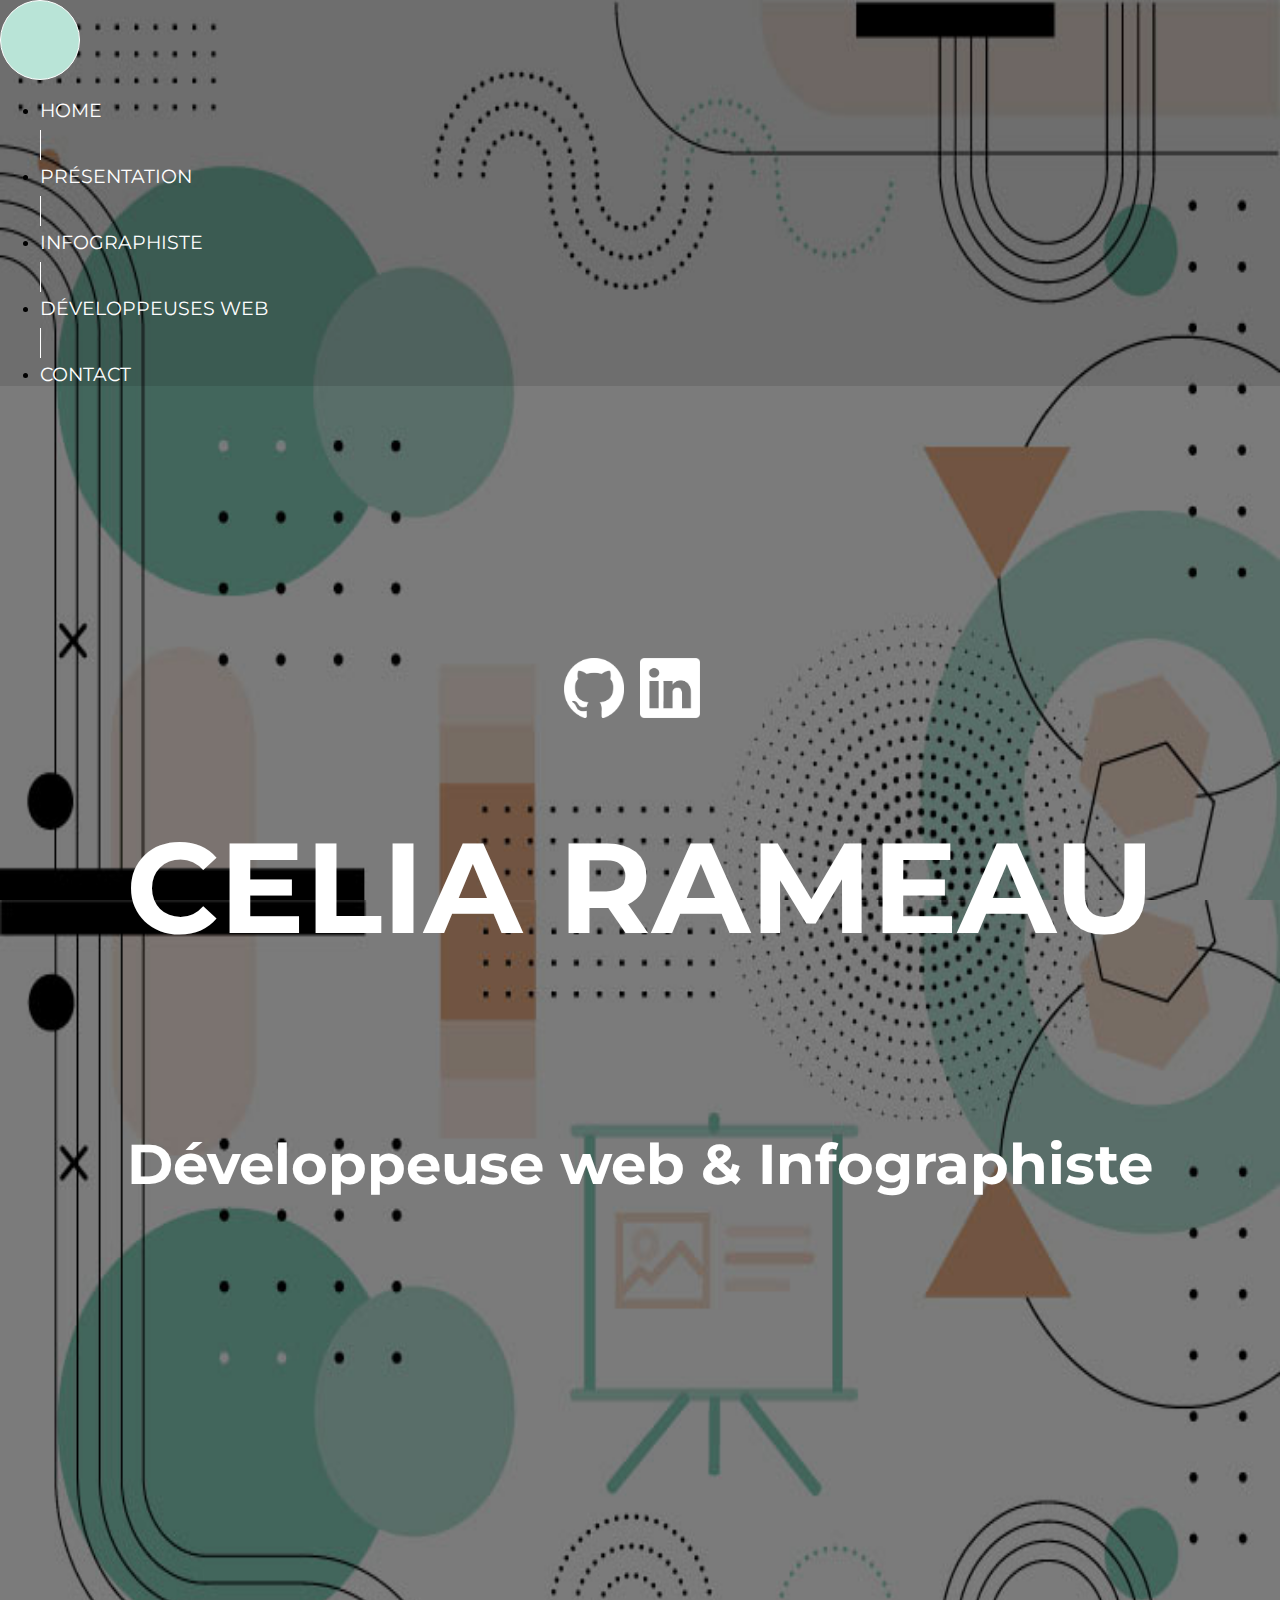
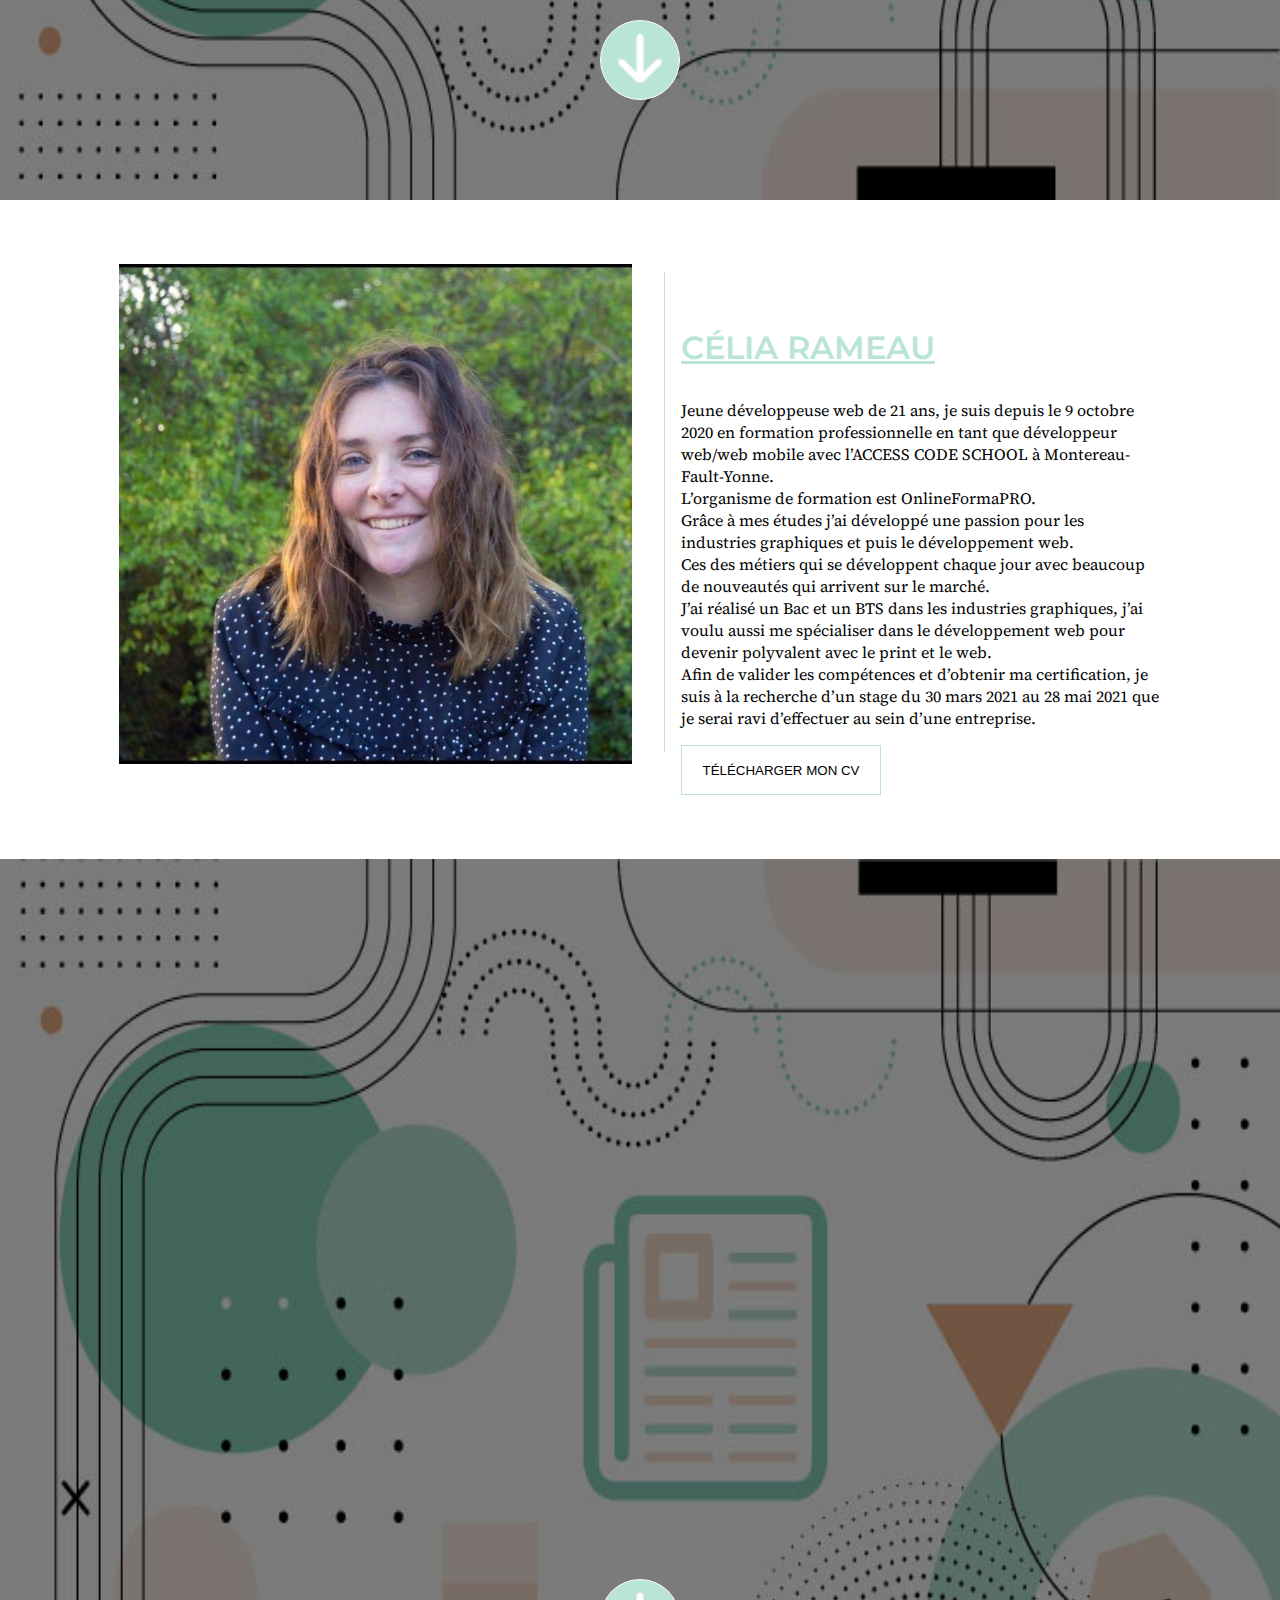
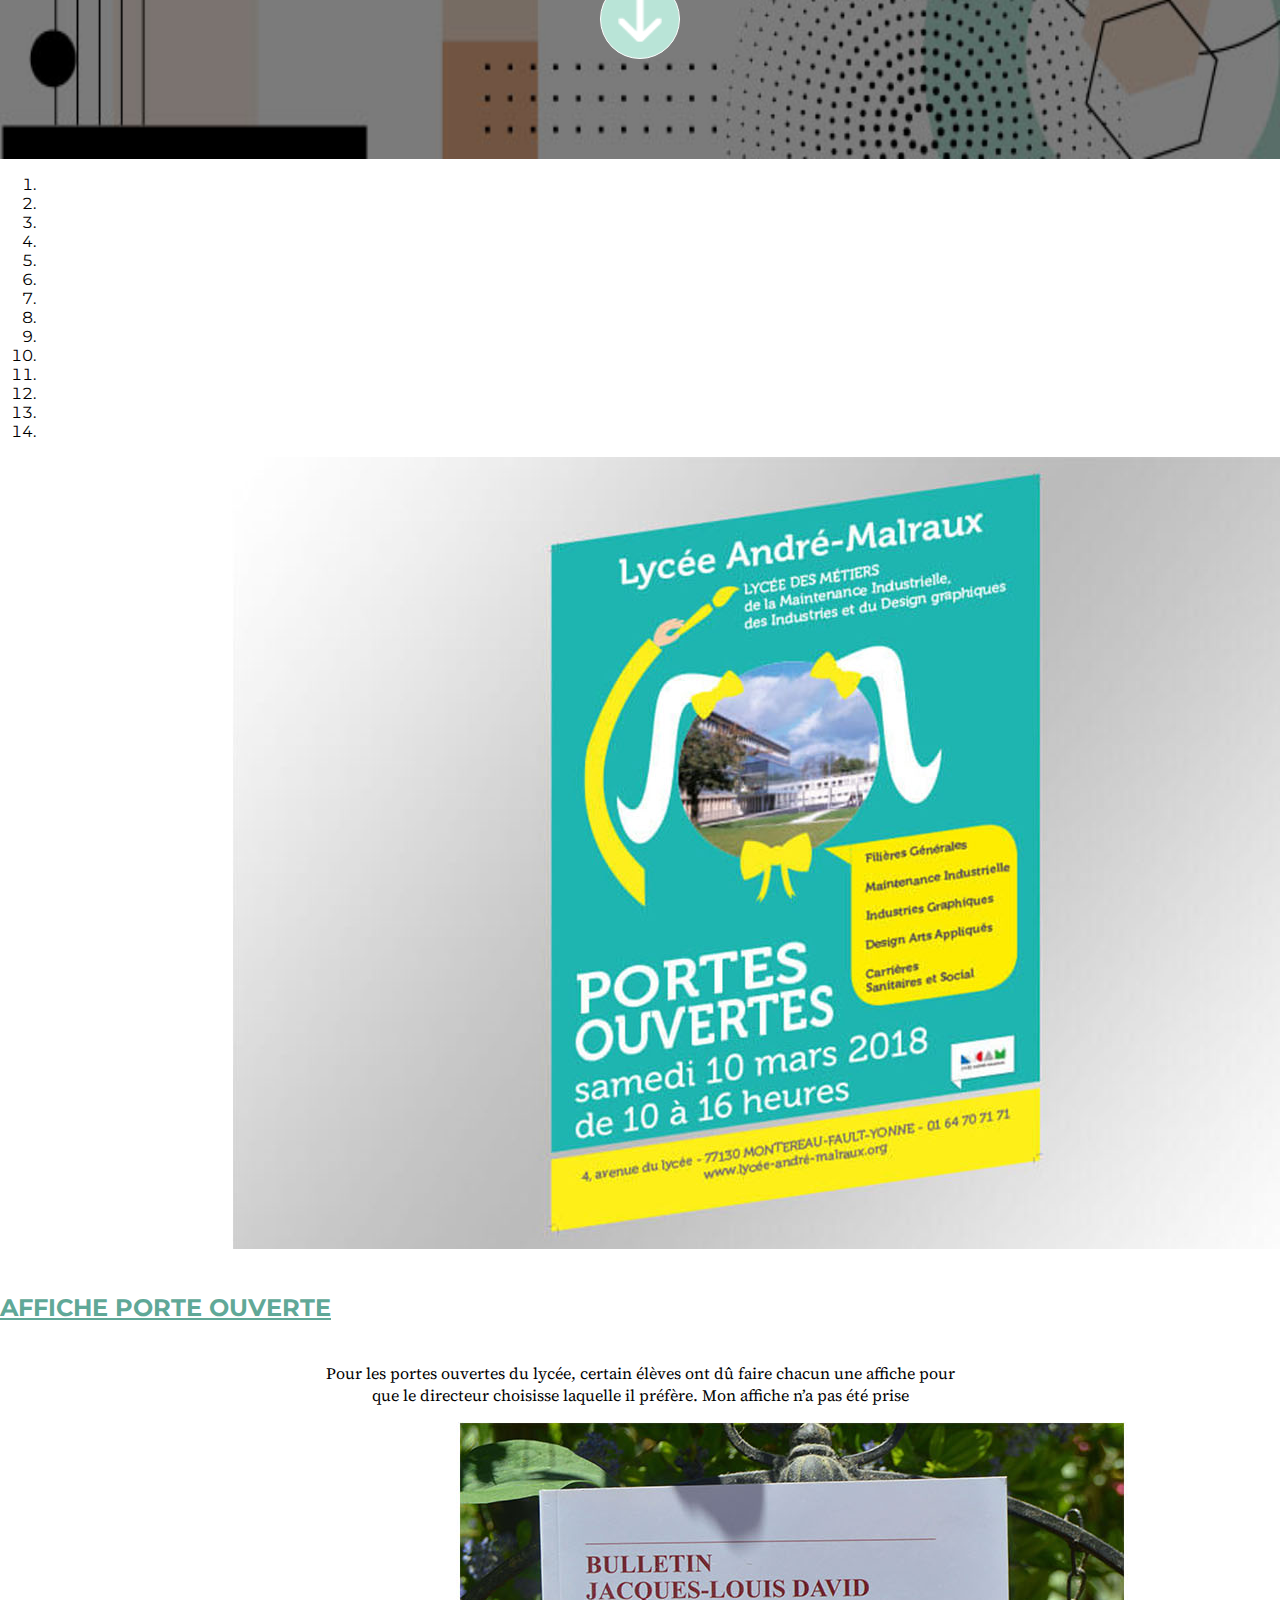
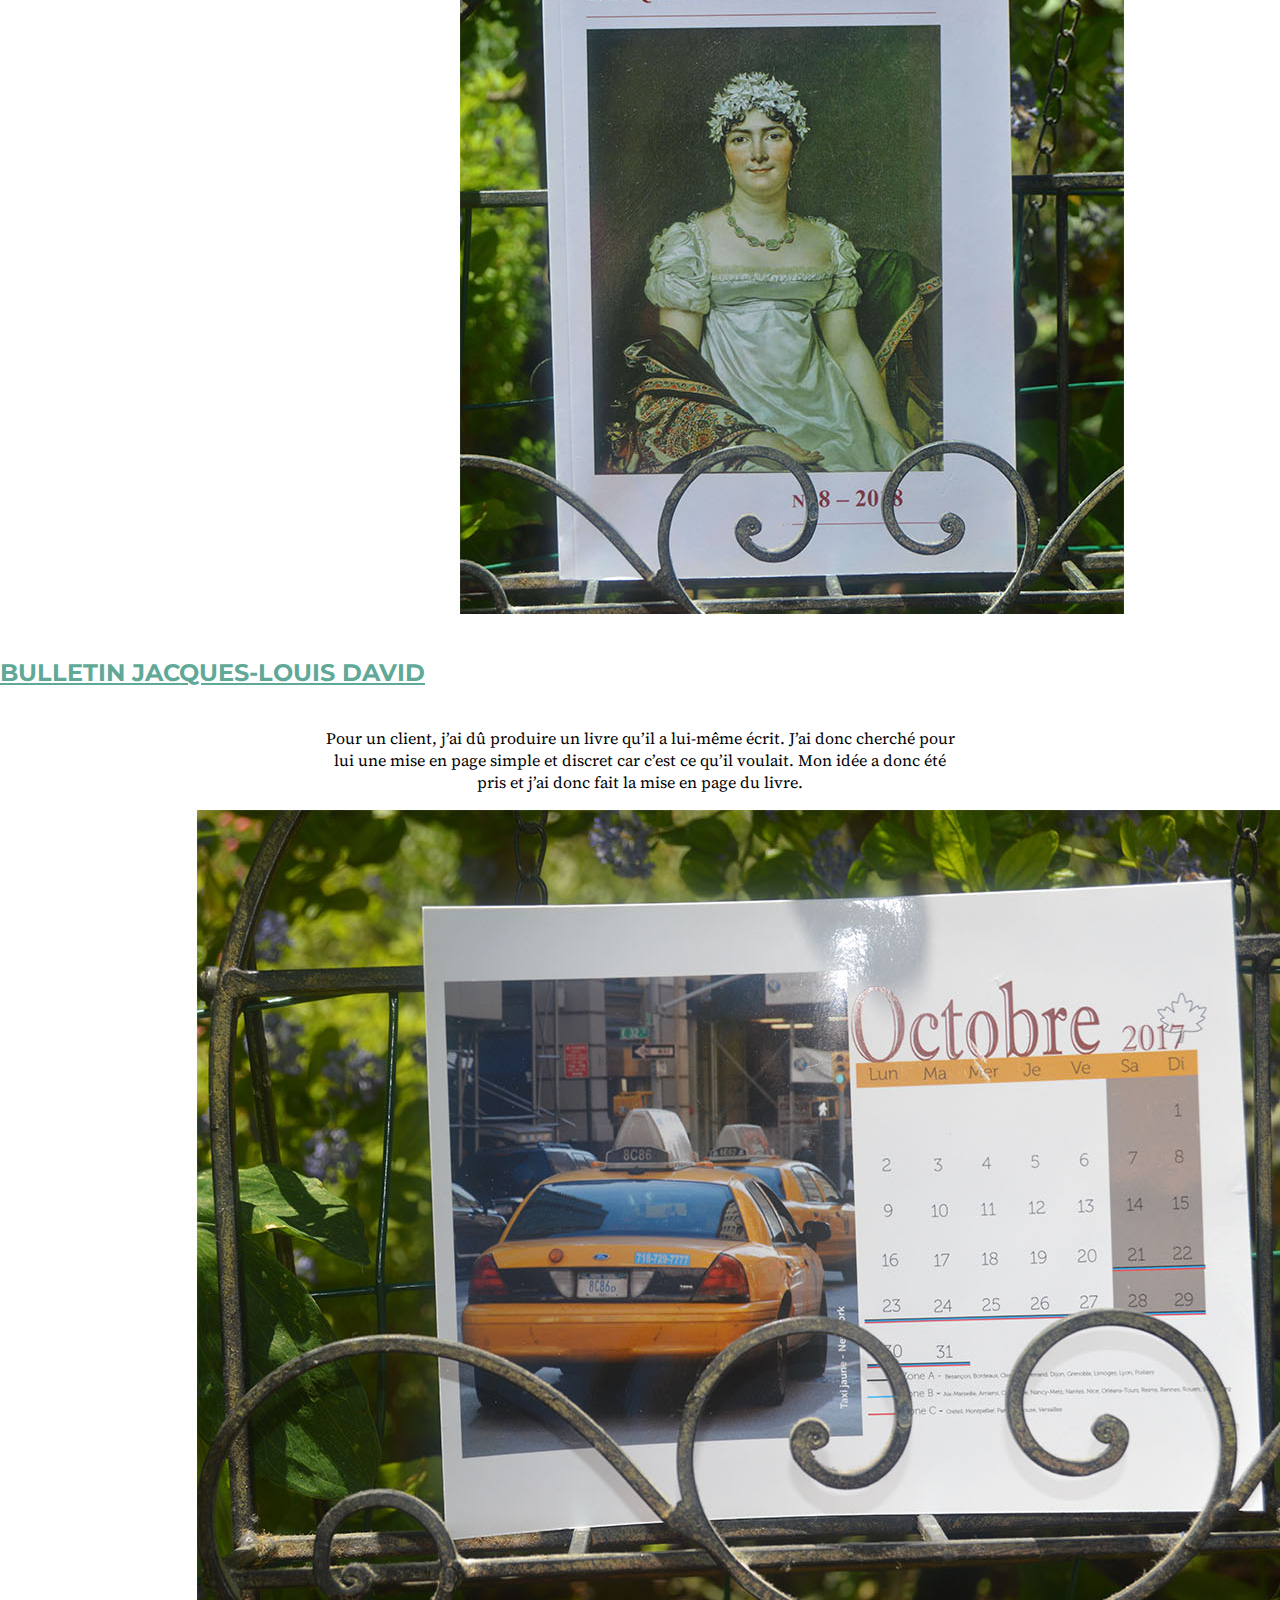
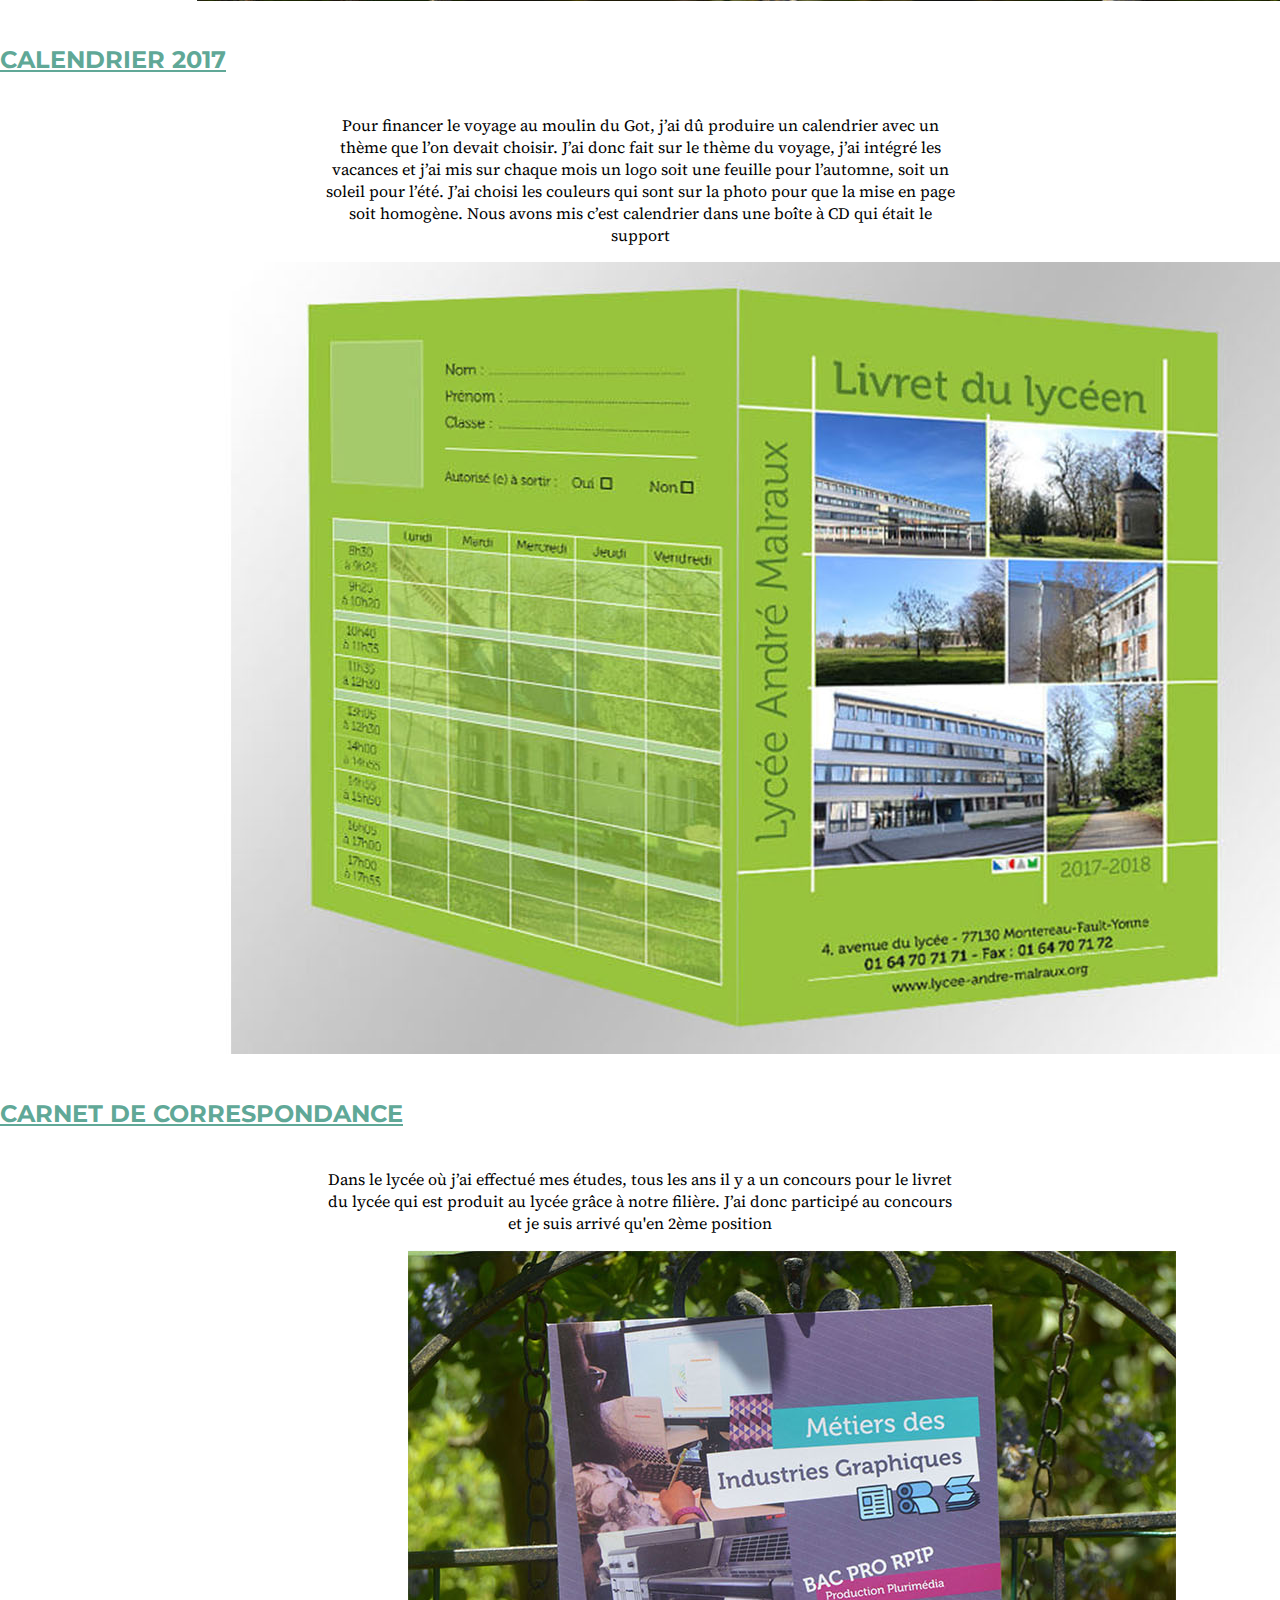
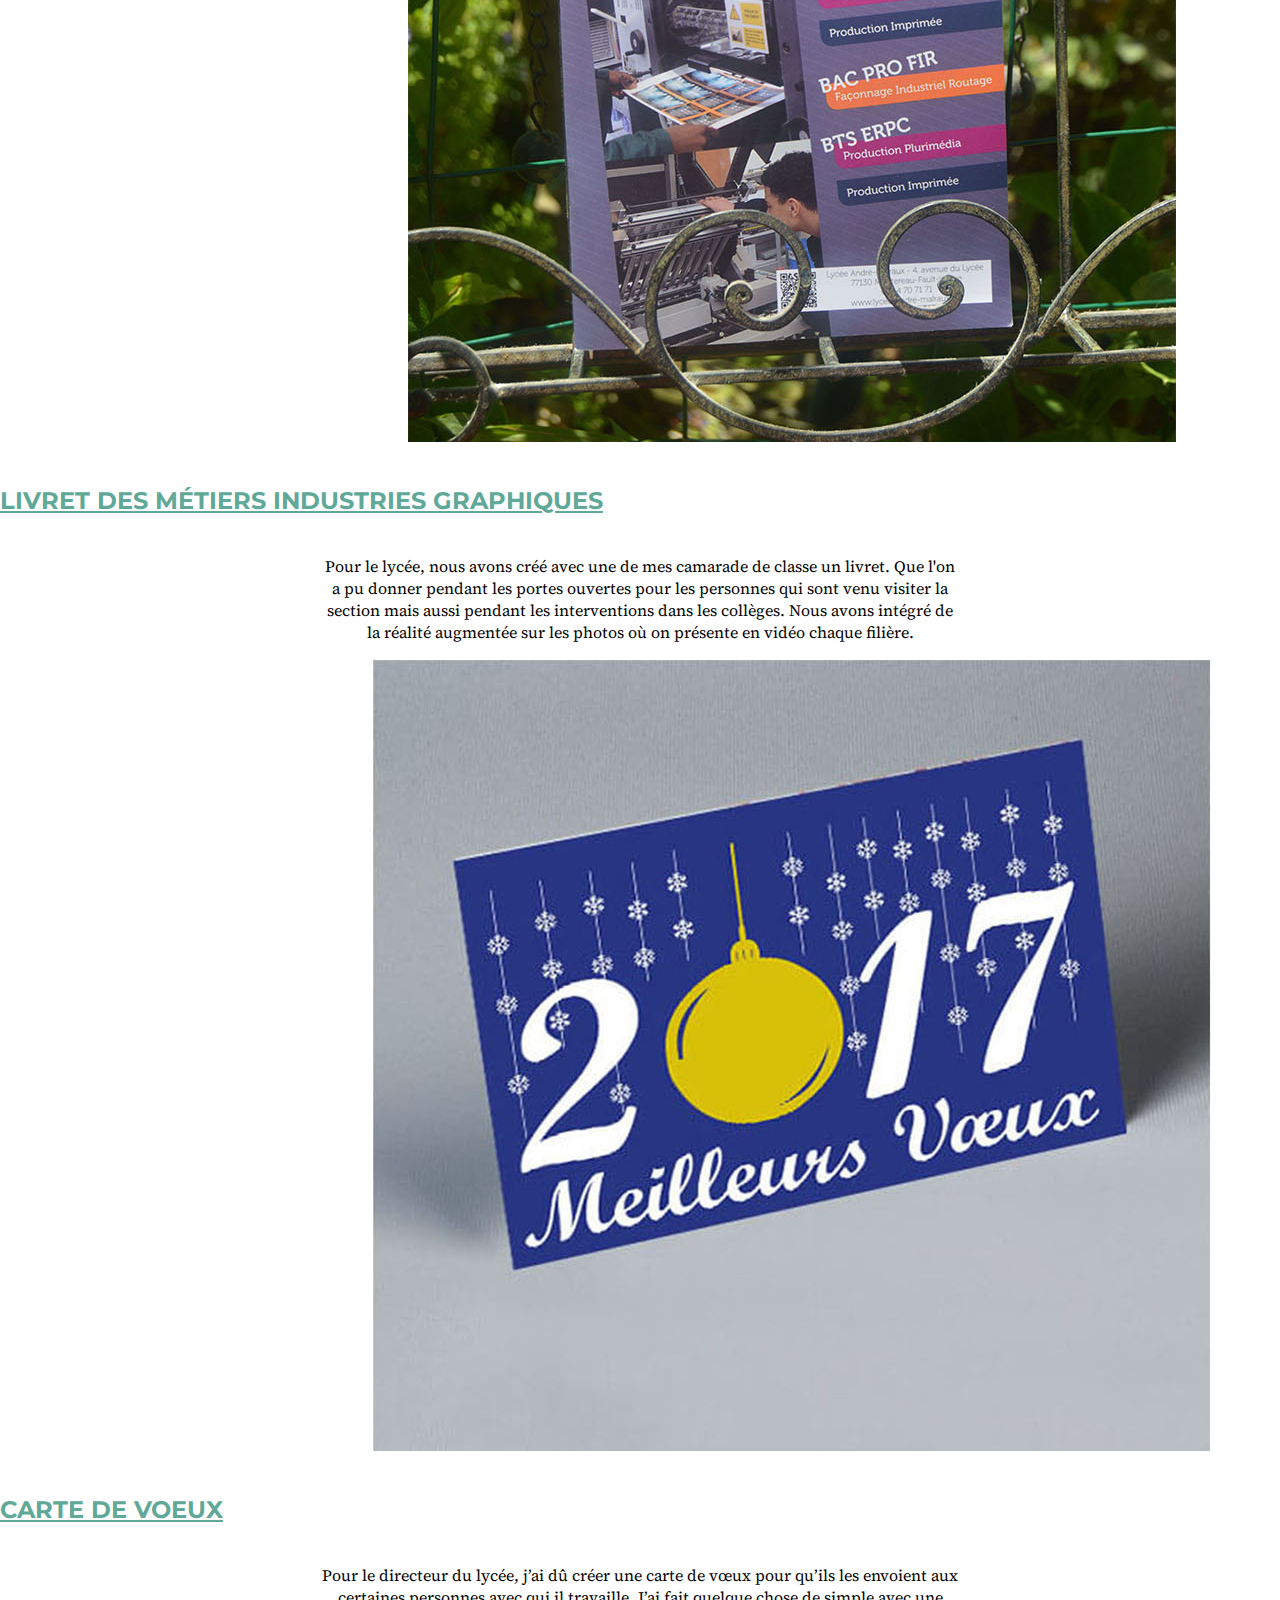
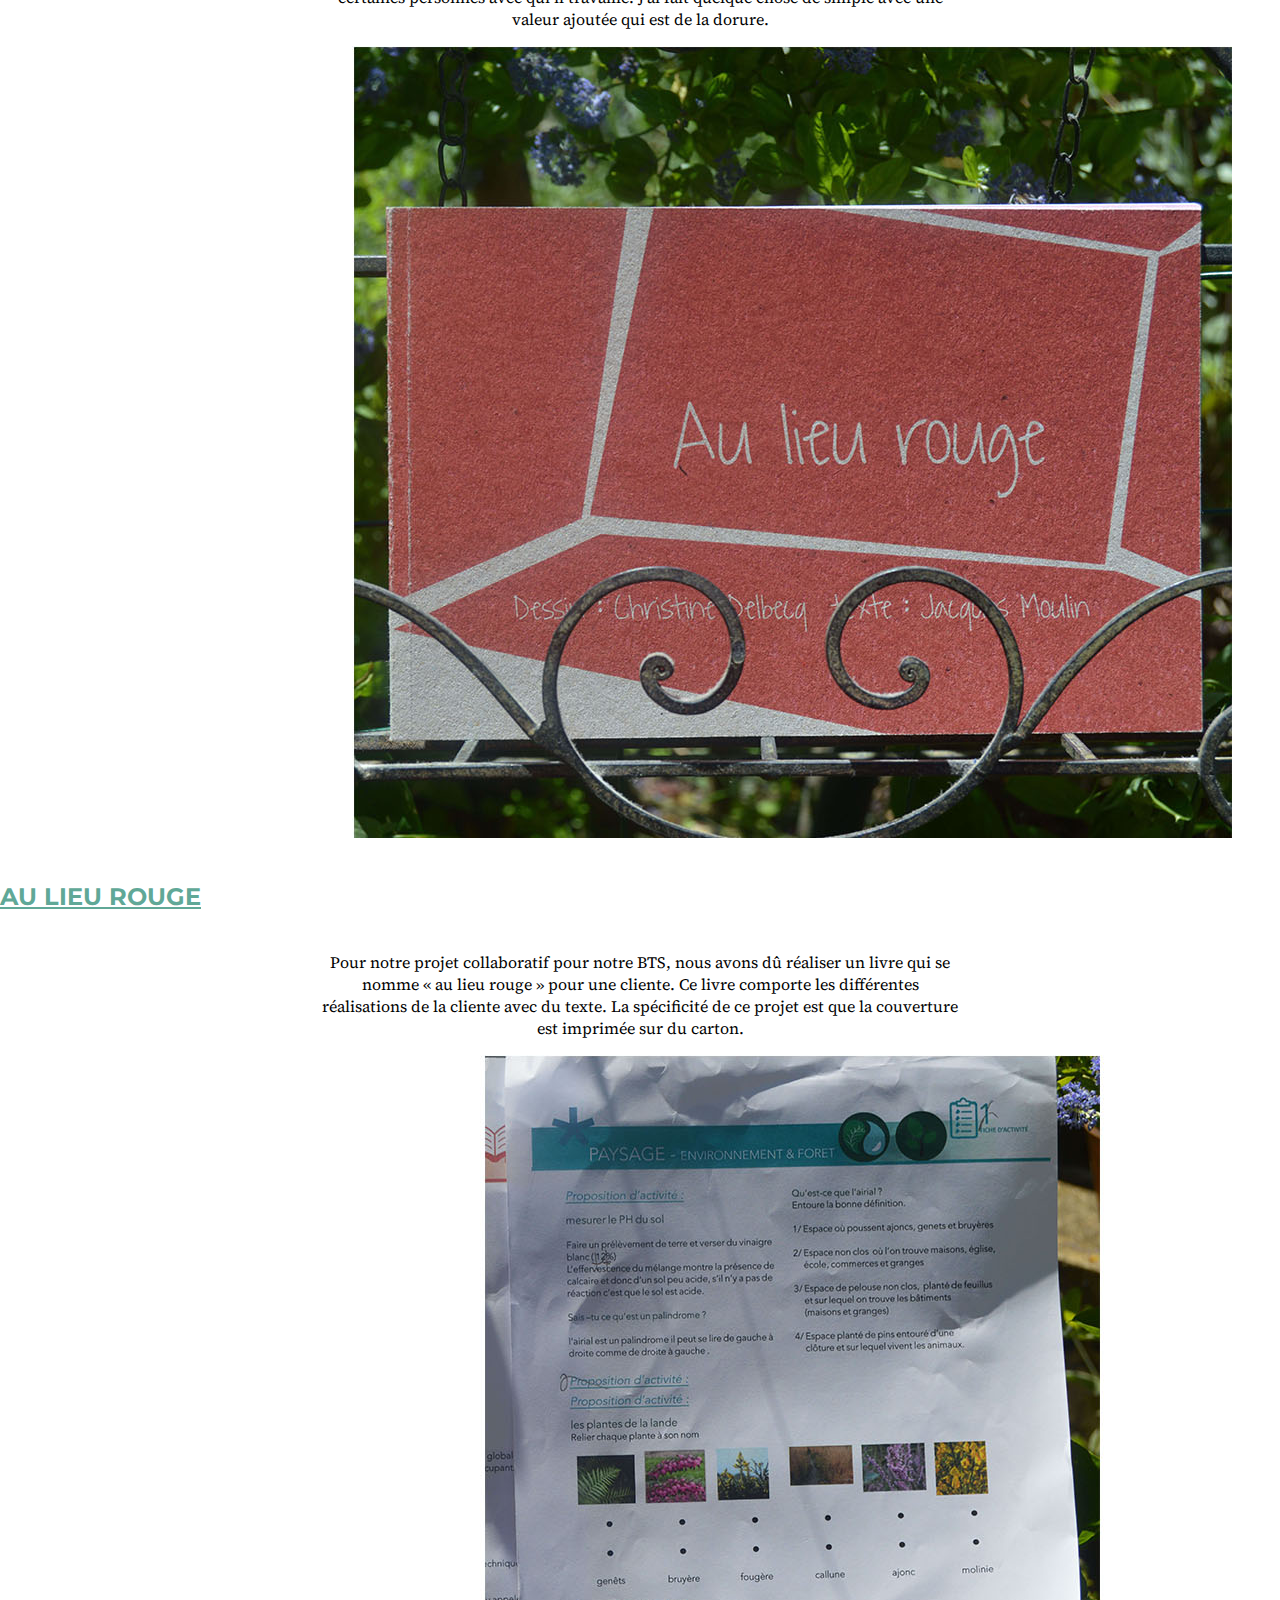
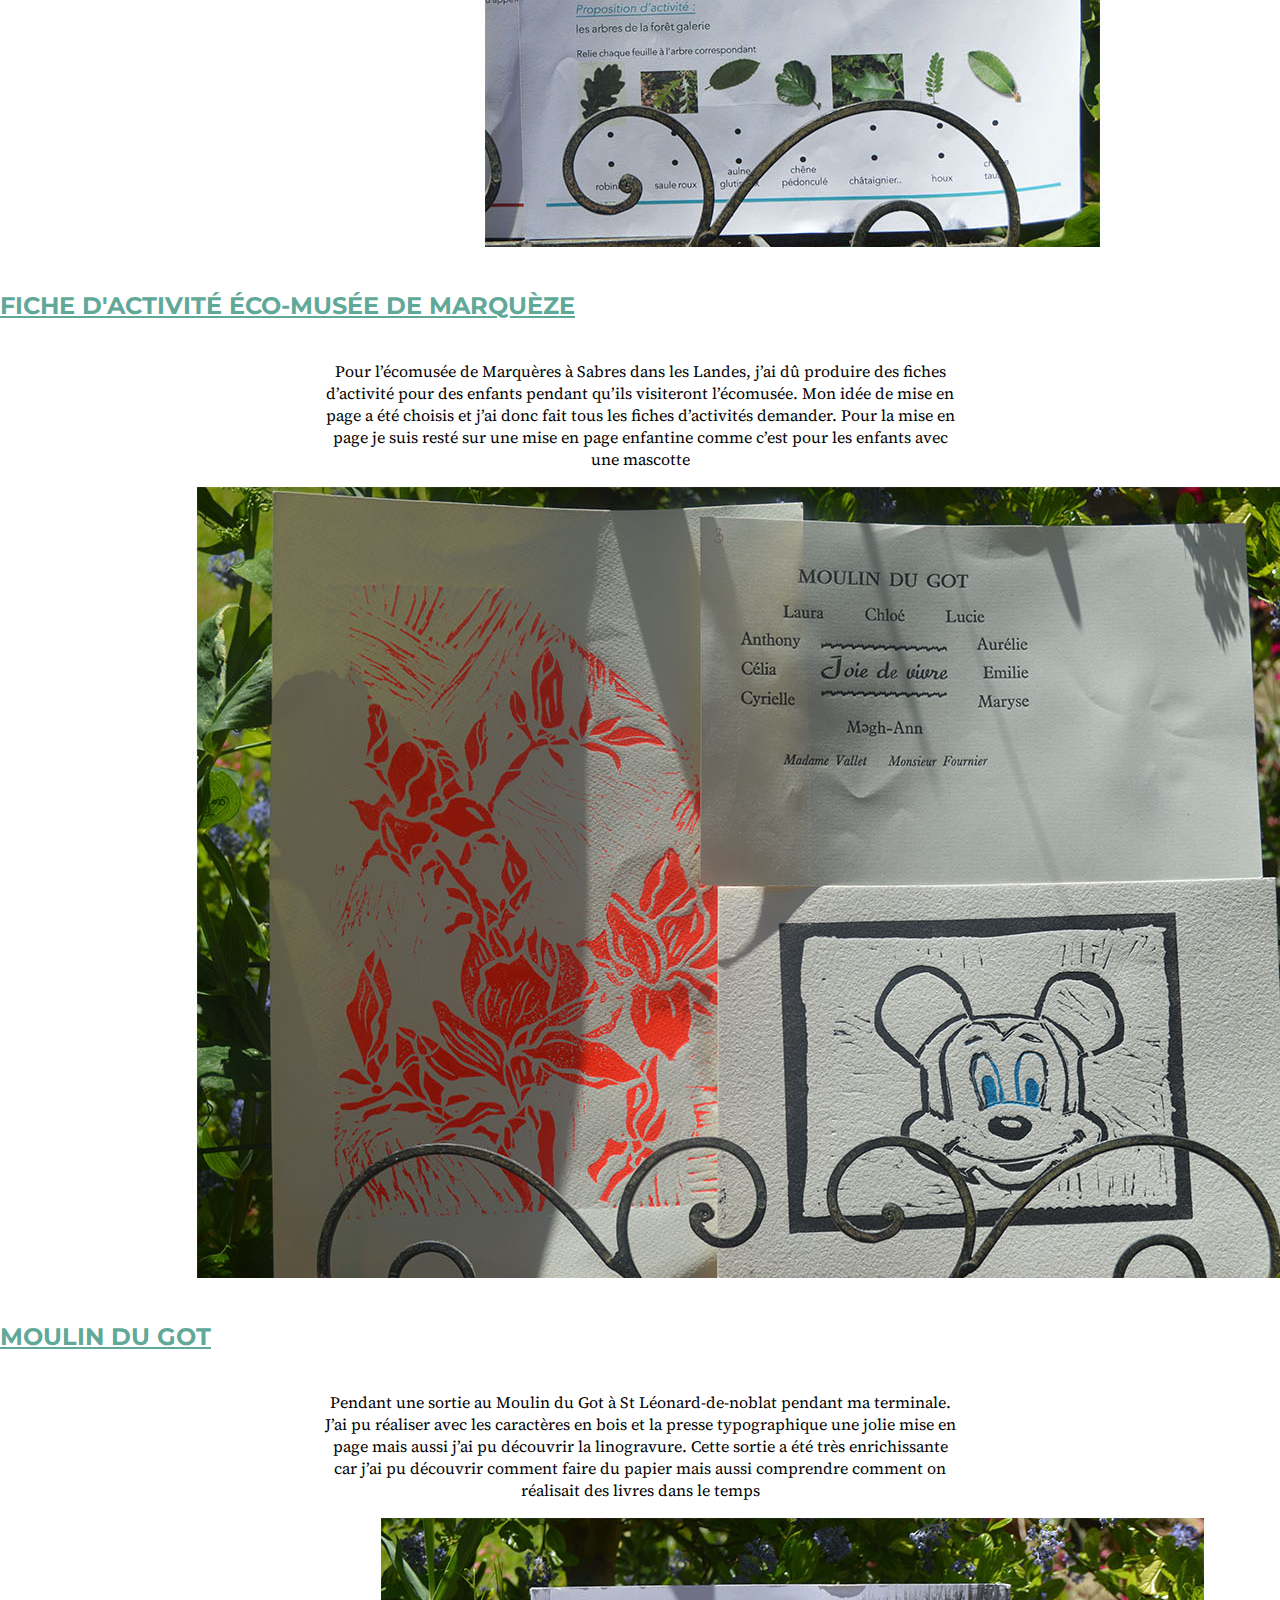
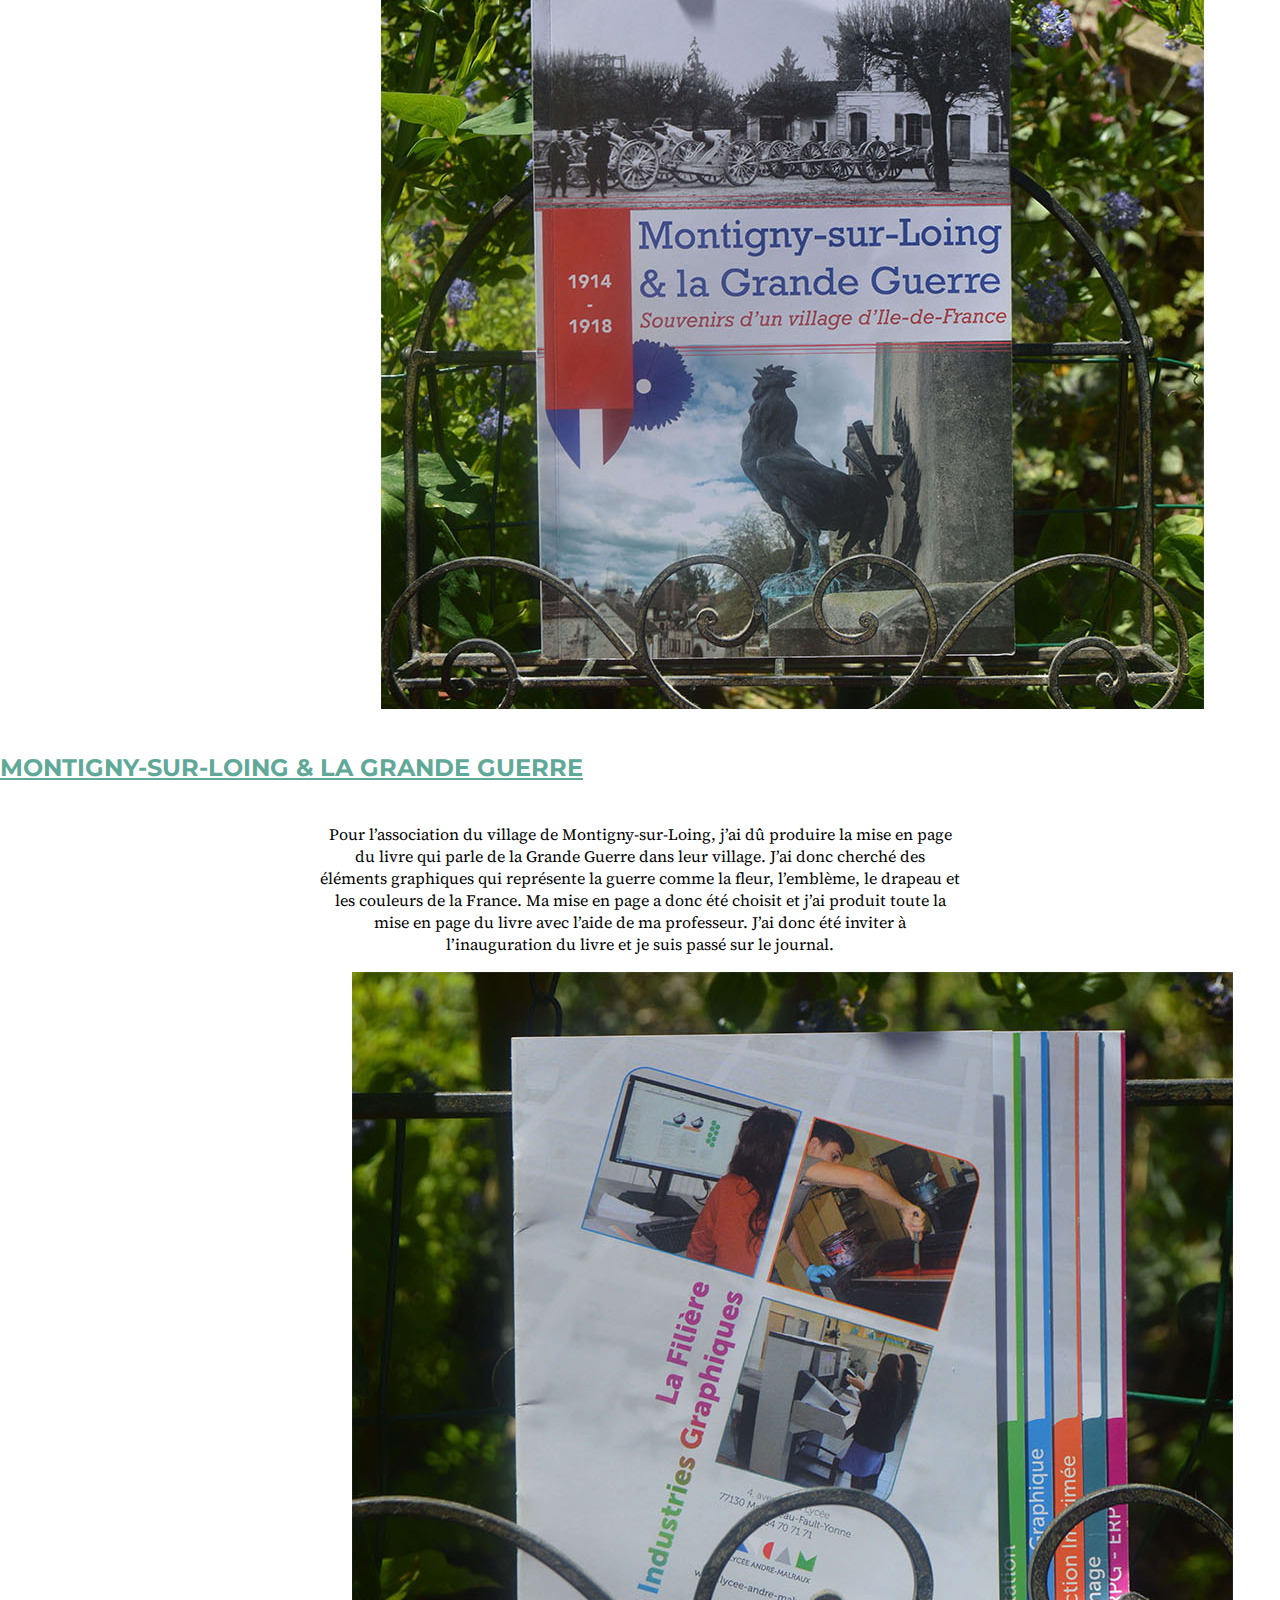
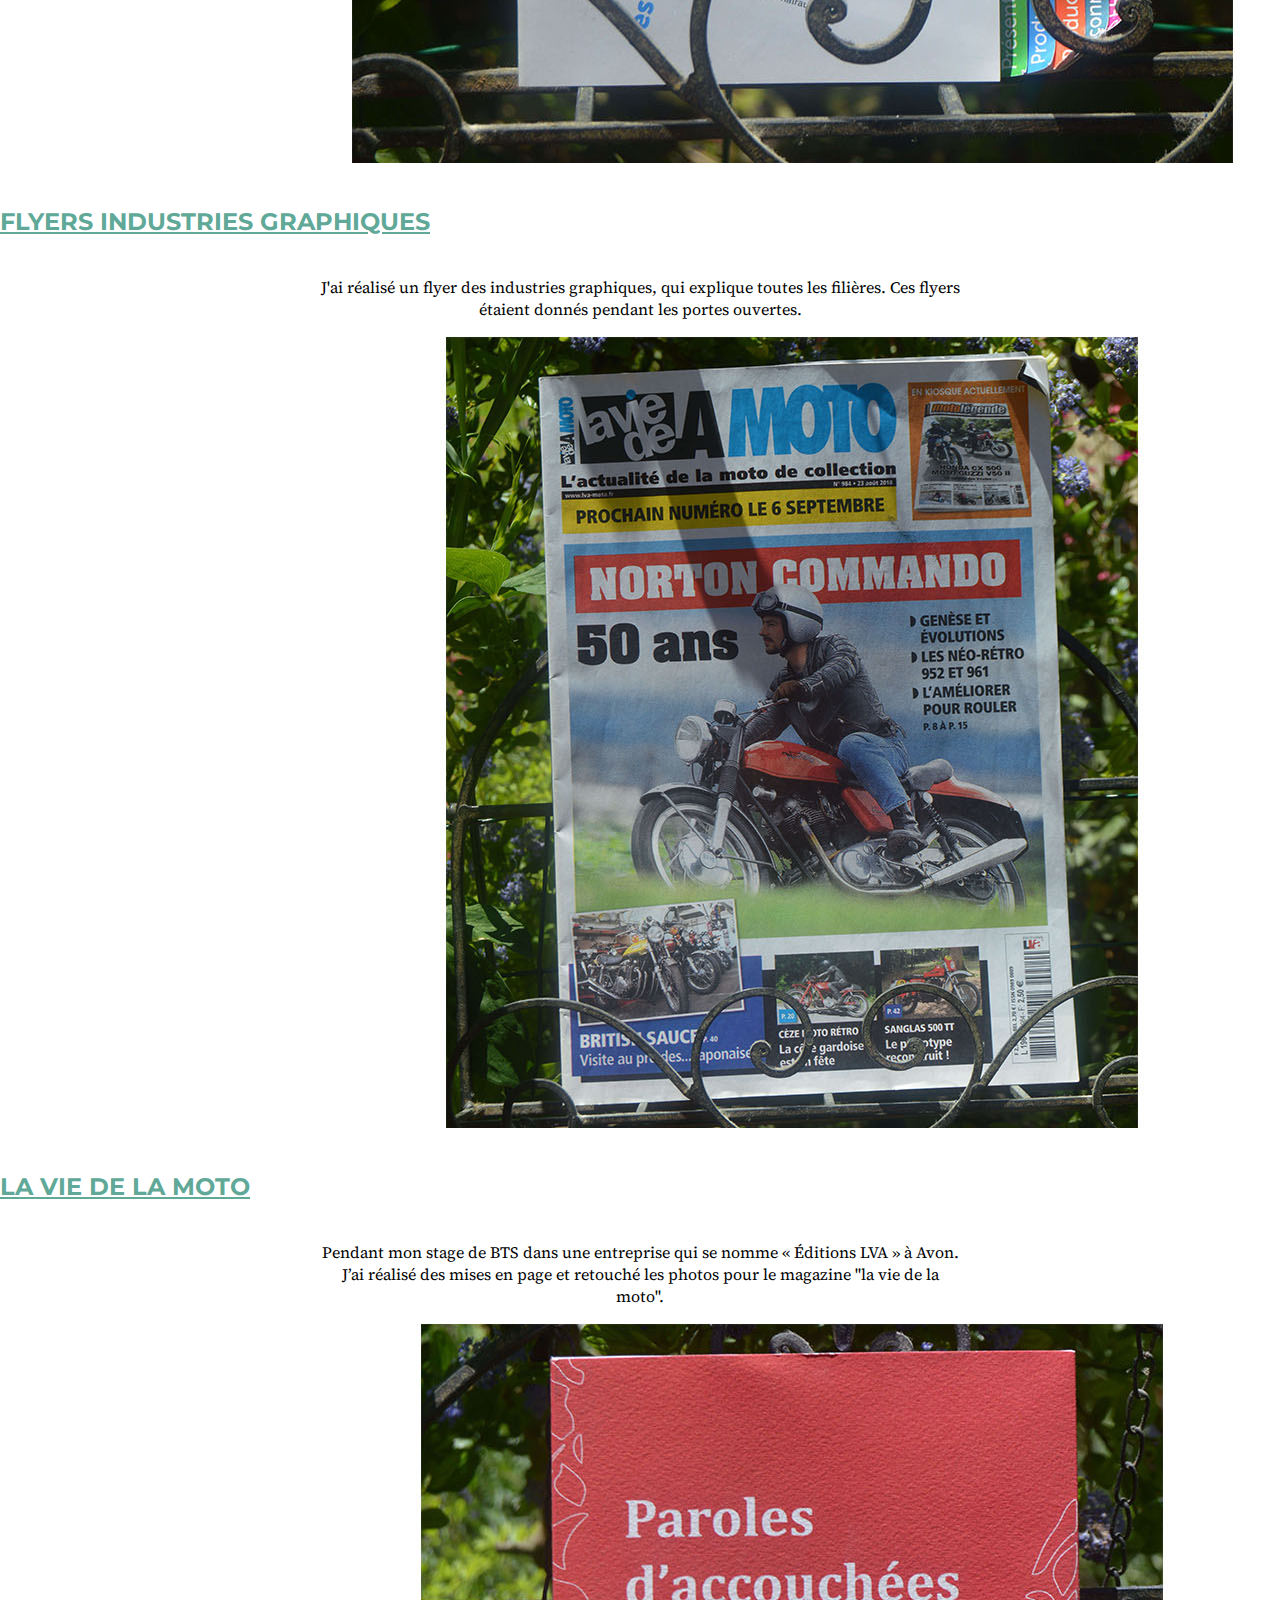
<file: index.html>
<!DOCTYPE html>
<html lang="en">
<head>
    <meta charset="UTF-8">
    <meta name="viewport" content="width=device-width, initial-scale=1.0">
    <link href="https://cdn.jsdelivr.net/npm/bootstrap@5.0.0-beta1/dist/css/bootstrap.min.css" rel="stylesheet" integrity="sha384-giJF6kkoqNQ00vy+HMDP7azOuL0xtbfIcaT9wjKHr8RbDVddVHyTfAAsrekwKmP1" crossorigin="anonymous">
    <link href="https://fonts.googleapis.com/css2?family=Montserrat:ital,wght@0,100;0,200;0,300;0,500;0,600;0,700;0,800;0,900;1,100;1,200;1,300;1,400;1,500;1,600;1,700;1,800;1,900&display=swap" rel="stylesheet">
    <link href="https://fonts.googleapis.com/css2?family=Source+Serif+Pro:ital,wght@0,200;0,300;0,400;0,600;0,700;0,900;1,200;1,300;1,400;1,600;1,700;1,900&display=swap" rel="stylesheet">
    <link rel="stylesheet" href="assets/css/index.css">
    <link rel="stylesheet" href="assets/css/accordeon.css">
    <title>Portfolio Célia Rameau</title>
</head>
<body>
    <!-- HEADER -->
    <header id="home">
        <!-- NAVBAR -->
        <nav class="navbar navbar-expand-lg navbar-light fondheader fixed-top">
            <!-- BUTTON RESPONSIVE -->
            <div class="container-fluid justify-content-center ">
              <button class="navbar-toggler" type="button" data-bs-toggle="collapse" data-bs-target="#navbarNav" aria-controls="navbarNav" aria-expanded="false" aria-label="Toggle navigation">
                <span class="navbar-toggler-icon"></span>
              </button>
              <!-- ITEMS -->
              <div class="collapse navbar-collapse justify-content-center " id="navbarNav">
                <ul class="navbar-nav">
                  <li class="nav-item">
                    <a class="nav-link" style="color: white;" href="#home">Home</a>
                  </li>
                  <div class=" borderleft"></div>
                  <li class="nav-item">
                    <a class="nav-link" style="color: white;" href="#presentation">Présentation</a>
                  </li>
                  <div class=" borderleft"></div>
                  <li class="nav-item">
                    <a class="nav-link" style="color: white;" href="#industries">Infographiste</a>
                  </li>
                  <div class=" borderleft"></div>
                  <li class="nav-item">
                    <a class="nav-link" style="color: white;" href="#site">Développeuses web</a>
                  </li>
                  <div class=" borderleft"></div>
                  <li class="nav-item">
                    <a class="nav-link" style="color: white;" href="#contact">Contact</a>
                  </li>
                </ul> 
              </div>
              <!-- FIN ITEMS -->
            </div>
            <!-- FIN BUTTON RESPONSIVE -->
        </nav>
        <!-- FIN NAVBAR -->
        <!-- DEBUT TITRE -->
        <div class="titre">
            <!-- LOGO -->
            <div class="display1 justifycenter">
                <div class="logo">
                   <a href="https://github.com/celia77940">
                   <img src="assets/image/github.png" height="60em" alt=""> </a>
                </div>
                <div class="logo">
                    <a href="https://www.linkedin.com/in/celia-rameau-7b238a18b/">
                    <img src="assets/image/linkedin.png" height="60em" alt=""> </a>
                </div>
            </div>
            <!-- FIN LOGO -->
            <!-- TITRE -->
            <h1>CELIA RAMEAU</h1>
            <div class="borderbottom"></div>
            <h2>Développeuse web & Infographiste</h2>
            <!-- FIN TITRE -->
        </div>
        <!-- FIN TITRE -->
    </header>

    <!-- PRESENTATION -->
    <!-- BACKGROUND BUTTON -->
    <div class="presentation" id="presentation" id="pre">
        <div class="button1" id="flush-headingOne">
            <button type="button" data-bs-toggle="collapse" data-bs-target="#flush-collapseOne" aria-expanded="false" aria-controls="flush-collapseOne">
                <img src="assets/image/fleche.png" height="50em" alt=""> 
            </button>
        </div>
    </div>
    <!-- FIN BACKGROUND BUTTON -->
    <!-- 1ER ACCORDEON -->
    <div id="flush-collapseOne" aria-labelledby="flush-headingOne" data-bs-parent="#accordionFlushExample">
        <div class="accordion-body">
            <!-- PRESENTATION -->
            <div class="display justifycenter placement">
                <!-- PORTRAIT -->
                <div class="portrait">
                    <img src="assets/image/moi.jpg" height="500px" alt="">
                </div>
                <!-- BORDER -->
                <div class="borderleft1 boderbottom1">
                </div>
                <!-- ARTICLE -->
                <div class="article">
                    <!-- TITRE -->
                    <h3>Célia Rameau </h3>
                    <!-- PARAGRAPHE -->
                    <div class="paragraphe1">
                        <p> Jeune développeuse web de 21 ans, je suis depuis le 9 octobre 2020 en formation professionnelle en tant que développeur web/web mobile avec l’ACCESS CODE SCHOOL à Montereau-Fault-Yonne. <br>L’organisme de formation est OnlineFormaPRO.
                            <br>Grâce à mes études j’ai développé une passion pour les industries graphiques et puis le développement web.<br> Ces des métiers qui se développent chaque jour avec beaucoup de nouveautés qui arrivent sur le marché. <br>
                            J’ai réalisé un Bac et un BTS dans les industries graphiques, j’ai voulu aussi me spécialiser dans le développement web pour devenir polyvalent avec le print et le web.<br>
                            Afin de valider les compétences et d’obtenir ma certification, je suis à la recherche d’un stage du 30 mars 2021 au 28 mai 2021 que je serai ravi d’effectuer au sein d’une entreprise. <br>
                        </p>   
                    </div>
                    <!-- BUTTON -->
                    <div class="buttoncv">
                        <button> 
                          <a href="assets/cv.pdf" target="blanck">Télécharger mon CV</a>
                        </button>
                    </div>        
                </div>
            <!-- FIN ARTICLE -->
            </div>
            <!-- FIN PRESENTATION -->
        </div>
    </div>
    <!-- FIN 1ER ACCORDEON -->

    <!-- INFOGRAPHISTE  -->
    <!-- BACKGROUND BUTTON -->
    <div class="infographiste" id="industries">
        <div class="button1" id="flush-headingTwo">
            <button type="button" data-bs-toggle="collapse" data-bs-target="#flush-collapseTwo" aria-expanded="false" aria-controls="flush-collapseTwo">
                <img src="assets/image/fleche.png" height="50em" alt=""> 
            </button>
        </div>
    </div>
    <!-- FIN BACKGROUND BUTTON -->
    <!-- 2EME ACCORDEON -->
    <div id="flush-collapseTwo"aria-labelledby="flush-headingTwo" data-bs-parent="#accordionFlushExample">
        <div class="accordion-body">
            <!-- CARROUSEL -->
            <div >
                <div id="carouselExampleDark" class="carousel carousel-dark slide carousel-fade" data-bs-ride="carousel">
                    <ol class="carousel-indicators">
                      <li data-bs-target="#carouselExampleDark" data-bs-slide-to="0" class="active"></li>
                      <li data-bs-target="#carouselExampleDark" data-bs-slide-to="1"></li>
                      <li data-bs-target="#carouselExampleDark" data-bs-slide-to="2"></li>
                      <li data-bs-target="#carouselExampleDark" data-bs-slide-to="3"></li>
                      <li data-bs-target="#carouselExampleDark" data-bs-slide-to="4"></li>
                      <li data-bs-target="#carouselExampleDark" data-bs-slide-to="5"></li>
                      <li data-bs-target="#carouselExampleDark" data-bs-slide-to="6"></li>
                      <li data-bs-target="#carouselExampleDark" data-bs-slide-to="7"></li>
                      <li data-bs-target="#carouselExampleDark" data-bs-slide-to="8"></li>
                      <li data-bs-target="#carouselExampleDark" data-bs-slide-to="9"></li>
                      <li data-bs-target="#carouselExampleDark" data-bs-slide-to="10"></li>
                      <li data-bs-target="#carouselExampleDark" data-bs-slide-to="11"></li>
                      <li data-bs-target="#carouselExampleDark" data-bs-slide-to="12"></li>
                      <li data-bs-target="#carouselExampleDark" data-bs-slide-to="13"></li>
                    </ol>
                    <div class="carousel-inner">
                      <div class="carousel-item active" data-bs-interval="10000">
                        <img src="assets/imprimerie/affiche1.jpg" class="d-block w-100" alt="...">
                        <div class="carousel-caption d-md-block bloc">
                          <h5>Affiche Porte ouverte</h5>
                            <div class="paragraphe">
                              <p>Pour les portes ouvertes du lycée, certain élèves ont dû faire chacun une affiche pour que le directeur choisisse laquelle il préfère. Mon affiche n’a pas été prise</p>
                            </div>
                        </div>
                      </div>
                      <div class="carousel-item" data-bs-interval="2000">
                        <img src="assets/imprimerie/bulletin1.JPG" class="d-block w-100" alt="...">
                        <div class="carousel-caption d-md-block bloc">
                          <h5>Bulletin Jacques-Louis David</h5>
                          <div class="paragraphe">
                            <p>Pour un client, j’ai dû produire un livre qu’il a lui-même écrit. J’ai donc cherché pour lui une mise en page simple et discret car c’est ce qu’il voulait. Mon idée a donc été pris et j’ai donc fait la mise en page du livre.</p>
                          </div>
                        </div>
                      </div>
                      <div class="carousel-item">
                        <img src="assets/imprimerie/calendrier1.JPG" class="d-block w-100" alt="...">
                        <div class="carousel-caption d-md-block bloc">
                          <h5> Calendrier 2017</h5>
                          <div class="paragraphe">
                            <p>Pour financer le voyage au moulin du Got, j’ai dû produire un calendrier avec un thème que l’on devait choisir. J’ai donc fait sur le thème du voyage, j’ai intégré les vacances et j’ai mis sur chaque mois un logo soit une feuille pour l’automne, soit un soleil pour l’été. J’ai choisi les couleurs qui sont sur la photo pour que la mise en page soit homogène. Nous avons mis c’est calendrier dans une boîte à CD qui était le support</p>
                          </div>
                        </div>
                      </div>
                      <div class="carousel-item">
                        <img src="assets/imprimerie/carnet de correspondance1.jpg" class="d-block w-100" alt="...">
                        <div class="carousel-caption d-md-block bloc">
                          <h5>Carnet de Correspondance</h5>
                          <div class="paragraphe">
                            <p>Dans le lycée où j’ai effectué mes études, tous les ans il y a un concours pour le livret du lycée qui est produit au lycée grâce à notre filière. J’ai donc participé au concours et je suis arrivé qu'en 2ème position</p>
                          </div>
                        </div>
                      </div>
                      <div class="carousel-item">
                        <img src="assets/imprimerie/carnet1.JPG" class="d-block w-100" alt="...">
                        <div class="carousel-caption d-md-block bloc">
                          <h5> Livret des métiers Industries Graphiques</h5>
                          <div class="paragraphe">
                            <p>Pour le lycée, nous avons créé avec une de mes camarade de classe un livret. Que l'on a pu donner pendant les portes ouvertes pour les personnes qui sont venu visiter la section mais aussi pendant les interventions dans les collèges. Nous avons intégré de la réalité augmentée sur les photos où on présente en vidéo chaque filière.</p>
                          </div>
                        </div>
                      </div>
                      <div class="carousel-item">
                        <img src="assets/imprimerie/carte de voeux1.jpg" class="d-block w-100" alt="...">
                        <div class="carousel-caption d-md-block bloc">
                          <h5>Carte de Voeux</h5>
                          <div class="paragraphe">
                            <p>Pour le directeur du lycée, j’ai dû créer une carte de vœux pour qu’ils les envoient aux certaines personnes avec qui il travaille. J’ai fait quelque chose de simple avec une valeur ajoutée qui est de la dorure.</p>
                          </div>
                        </div>
                      </div>
                      <div class="carousel-item">
                        <img src="assets/imprimerie/delbecq1.JPG" class="d-block w-100" alt="...">
                        <div class="carousel-caption d-md-block bloc">
                          <h5>Au lieu Rouge</h5>
                          <div class="paragraphe">
                            <p>Pour notre projet collaboratif pour notre BTS, nous avons dû réaliser un livre qui se nomme « au lieu rouge » pour une cliente. Ce livre comporte les différentes réalisations de la cliente avec du texte. La spécificité de ce projet est que la couverture est imprimée sur du carton.</p>
                          </div>
                        </div>
                      </div>
                      <div class="carousel-item">
                        <img src="assets/imprimerie/fiche1.JPG" class="d-block w-100" alt="...">
                        <div class="carousel-caption d-md-block bloc">
                          <h5>Fiche d'activité éco-musée de Marquèze</h5>
                          <div class="paragraphe">
                            <div class="paragraphe">
                              <p>Pour l’écomusée de Marquères à Sabres dans les Landes, j’ai dû produire des fiches d’activité pour des enfants pendant qu’ils visiteront l’écomusée. Mon idée de mise en page a été choisis et j’ai donc fait tous les fiches d’activités demander. Pour la mise en page je suis resté sur une mise en page enfantine comme c’est pour les enfants avec une mascotte</p>
                            </div>
                          </div>
                        </div>
                      </div>
                      <div class="carousel-item">
                        <img src="assets/imprimerie/imprimerie1.JPG" class="d-block w-100" alt="...">
                        <div class="carousel-caption d-md-block bloc">
                          <h5>Moulin du Got</h5>
                          <div class="paragraphe">
                            <p>Pendant une sortie au Moulin du Got à St Léonard-de-noblat pendant ma terminale. J’ai pu réaliser avec les caractères en bois et la presse typographique une jolie mise en page mais aussi j’ai pu découvrir la linogravure. Cette sortie a été très enrichissante car j’ai pu découvrir comment faire du papier mais aussi comprendre comment on réalisait des livres dans le temps</p>
                          </div>
                        </div>
                      </div>
                      <div class="carousel-item">
                        <img src="assets/imprimerie/livre1.JPG" class="d-block w-100" alt="...">
                        <div class="carousel-caption d-md-block bloc">
                          <h5>Montigny-sur-Loing & la grande guerre</h5>
                          <div class="paragraphe">
                            <p>Pour l’association du village de Montigny-sur-Loing, j’ai dû produire la mise en page du livre qui parle de la Grande Guerre dans leur village. J’ai donc cherché des éléments graphiques qui représente la guerre comme la fleur, l’emblème, le drapeau et les couleurs de la France. Ma mise en page a donc été choisit et j’ai produit toute la mise en page du livre avec l’aide de ma professeur. J’ai donc été inviter à l’inauguration du livre et je suis passé sur le journal.</p>
                          </div>
                        </div>
                      </div>
                      <div class="carousel-item">
                        <img src="assets/imprimerie/livret1.JPG" class="d-block w-100" alt="...">
                        <div class="carousel-caption d-md-block bloc">
                          <h5>Flyers industries graphiques</h5>
                          <div class="paragraphe">
                            <p>J'ai réalisé un flyer des industries graphiques, qui explique toutes les filières. Ces flyers étaient donnés pendant les portes ouvertes.</p>
                          </div>
                        </div>
                      </div>
                      <div class="carousel-item">
                        <img src="assets/imprimerie/moto1.JPG" class="d-block w-100" alt="...">
                        <div class="carousel-caption d-md-block bloc">
                          <h5>La vie de la moto</h5>
                          <div class="paragraphe">
                            <p>Pendant mon stage de BTS dans une entreprise qui se nomme « Éditions LVA » à Avon. J’ai réalisé des mises en page et retouché les photos pour le magazine "la vie de la moto".</p>
                          </div>
                        </div>
                      </div>
                      <div class="carousel-item">
                        <img src="assets/imprimerie/paroleaccouche1.JPG" class="d-block w-100" alt="...">
                        <div class="carousel-caption d-md-block bloc">
                          <h5>Paroles d'accouchées</h5>
                          <div class="paragraphe">
                            <p>Pour notre projet de fin d’études en BTS, avec mon groupe nous avons eu un projet à réaliser d’une cliente. Nous avons donc réalisé une jaquette, je me suis occupée de l’intérieur du livre et de la couverture et un beau pop-up intégré au livre. Il y a aussi de la réalité augmentée intégrer dans le livre sur des photos qui contient des fiches audio.</p>
                          </div>
                        </div>
                      </div>
                      <div class="carousel-item">
                        <img src="assets/imprimerie/tendance1.JPG" class="d-block w-100" alt="...">
                        <div class="carousel-caption d-md-block bloc">
                          <h5>Tendance Vintage</h5>
                          <div class="paragraphe">
                            <p>Pendant mon stage de BTS dans une entreprise qui se nomme « Éditions LVA » à Avon. J’ai réalisé des mises en page et retouché les photos pour le magazine "tendance vintage".</p>
                          </div>
                        </div>
                      </div>
                    </div>
                    <a class="carousel-control-prev" href="#carouselExampleDark" role="button" data-bs-slide="prev">
                      <span class="carousel-control-prev-icon" aria-hidden="true"></span>
                      <span class="visually-hidden">Previous</span>
                    </a>
                    <a class="carousel-control-next" href="#carouselExampleDark" role="button" data-bs-slide="next">
                      <span class="carousel-control-next-icon" aria-hidden="true"></span>
                      <span class="visually-hidden">Next</span>
                    </a>
                </div>
            </div>
            <!-- CARROUSEL -->
        </div>
    </div>
    <!-- FIN 2EME ACCORDEON -->

    <!-- SITE INTERNET -->
    <!-- BACKGROUND BUTTON -->
    <div class="site" id="site">
        <div class="button1" id="flush-headingThree">
            <button type="button" data-bs-toggle="collapse" data-bs-target="#flush-collapseThree" aria-expanded="false" aria-controls="flush-collapseThree">
                <img src="assets/image/fleche.png" height="50em" alt=""> 
            </button>
        </div>
    </div>
    <!-- FIN BACKGROUND BUTTON -->
    <!-- 3EME ACCORDEON -->
    <div id="flush-collapseThree"aria-labelledby="flush-headingThree" data-bs-parent="#accordionFlushExample">
        <div class="accordion-body">
            <!-- CARROUSEL -->
            <div>
                <div id="carouselExampleDark1" class="carousel carousel-dark slide carousel-fade" data-bs-ride="carousel">
                    <ol class="carousel-indicators">
                      <li data-bs-target="#carouselExampleDark" data-bs-slide-to="0" class="active"></li>
                      <li data-bs-target="#carouselExampleDark" data-bs-slide-to="1"></li>
                    </ol>
                    <div class="carousel-inner">
                      <div class="carousel-item active" data-bs-interval="10000">
                        <img src="assets/Internet/dashbord.jpg" class="d-block w-100" alt="...">
                        <div class="carousel-caption d-md-block bloc">
                          <h5>Projet Dashbord</h5>
                            <div class="paragraphe">
                              <p>Réalisation d’un projet Dashboard pour apprendre à utiliser le CRUD. <br> Avec une page connexion, Dashboard, ajouter, modifier.</p>
                              <a style="color: rgb(93, 168, 151);" href="https://github.com/celia77940/PDO-CRUD2">Github - Projet Dashboard</a>
                            </div>
                        </div>
                      </div>
                      <div class="carousel-item" data-bs-interval="2000">
                        <img src="assets/Internet/maquettesite.jpg" class="d-block w-100" alt="...">
                        <div class="carousel-caption d-md-block bloc">
                          <h5>Exercice Maquette Onepage</h5>
                          <div class="paragraphe">
                            <p>Le but de cet exercice était de choisir une maquette qui était proposée pour la réaliser entièrement en HTML Css.</p>
                            <a style="color: rgb(93, 168, 151);" href="https://github.com/celia77940/onepage">Github - Exercice Onepage</a>
                          </div>
                        </div>
                      </div>
                    </div>
                    <a class="carousel-control-prev" href="#carouselExampleDark1" role="button" data-bs-slide="prev">
                      <span class="carousel-control-prev-icon" aria-hidden="true"></span>
                      <span class="visually-hidden">Previous</span>
                    </a>
                    <a class="carousel-control-next" href="#carouselExampleDark1" role="button" data-bs-slide="next">
                      <span class="carousel-control-next-icon" aria-hidden="true"></span>
                      <span class="visually-hidden">Next</span>
                    </a>
                  </div>
                </div>
            </div>
            <!-- FIN CARROUSEL -->
        </div>
    </div>
    <!-- 3EME ACCORDEON-->

    <!-- CONTACT -->
    <!-- BACKGROUND BUTTON -->
    <div class="contact" id="contact">
        <div class="button1" id="flush-headingFour">
            <button type="button" data-bs-toggle="collapse" data-bs-target="#flush-collapseFour" aria-expanded="false" aria-controls="flush-collapseFour">
                <img src="assets/image/fleche.png" height="50em" alt=""> 
            </button>
        </div>
    </div>
    <!-- FIN BACKGROUND BUTTON -->
    <!-- 4EME ACCORDEON -->
    <div id="flush-collapseFour"aria-labelledby="flush-headingFour" data-bs-parent="#accordionFlushExample">
        <div class="accordion-body">
            <!-- EMAIL TEL -->
            <div class="placement">
                <div class="centrercont">
                    <svg xmlns="http://www.w3.org/2000/svg" width="3em" height="3em" style="color:rgb(96, 168, 151);" fill="currentColor" class="bi bi-envelope" viewBox="0 0 16 16">
                        <path d="M0 4a2 2 0 0 1 2-2h12a2 2 0 0 1 2 2v8a2 2 0 0 1-2 2H2a2 2 0 0 1-2-2V4zm2-1a1 1 0 0 0-1 1v.217l7 4.2 7-4.2V4a1 1 0 0 0-1-1H2zm13 2.383l-4.758 2.855L15 11.114v-5.73zm-.034 6.878L9.271 8.82 8 9.583 6.728 8.82l-5.694 3.44A1 1 0 0 0 2 13h12a1 1 0 0 0 .966-.739zM1 11.114l4.758-2.876L1 5.383v5.73z"/>
                    </svg>
                    <div class="centrercont">
                       <a href="mailto:c%65l&#105;&#97;r%61&#109;%65&#97;&#117;&#64;&#108;i&#118;%65%2efr">celiarameau&#64;live.fr</a> 
                    </div>                  
                </div>
                <div class="centrercont placement">
                    <svg xmlns="http://www.w3.org/2000/svg" width="3em" height="3em" style="color:rgb(96, 168, 151);" fill="currentColor" class="bi bi-telephone" viewBox="0 0 16 16">
                        <path d="M3.654 1.328a.678.678 0 0 0-1.015-.063L1.605 2.3c-.483.484-.661 1.169-.45 1.77a17.568 17.568 0 0 0 4.168 6.608 17.569 17.569 0 0 0 6.608 4.168c.601.211 1.286.033 1.77-.45l1.034-1.034a.678.678 0 0 0-.063-1.015l-2.307-1.794a.678.678 0 0 0-.58-.122l-2.19.547a1.745 1.745 0 0 1-1.657-.459L5.482 8.062a1.745 1.745 0 0 1-.46-1.657l.548-2.19a.678.678 0 0 0-.122-.58L3.654 1.328zM1.884.511a1.745 1.745 0 0 1 2.612.163L6.29 2.98c.329.423.445.974.315 1.494l-.547 2.19a.678.678 0 0 0 .178.643l2.457 2.457a.678.678 0 0 0 .644.178l2.189-.547a1.745 1.745 0 0 1 1.494.315l2.306 1.794c.829.645.905 1.87.163 2.611l-1.034 1.034c-.74.74-1.846 1.065-2.877.702a18.634 18.634 0 0 1-7.01-4.42 18.634 18.634 0 0 1-4.42-7.009c-.362-1.03-.037-2.137.703-2.877L1.885.511z"/>
                    </svg>
                    <div class="centrercont">
                        <p>06 42 75 78 66</p>
                    </div>
                </div>
            </div>
            <!-- FIN EMAIL TEL -->
        </div>
    </div>
    <!-- FIN 4EME ACCORDEON -->

    <!-- SCRIPT -->
    <script src="https://cdn.jsdelivr.net/npm/@popperjs/core@2.5.4/dist/umd/popper.min.js" integrity="sha384-q2kxQ16AaE6UbzuKqyBE9/u/KzioAlnx2maXQHiDX9d4/zp8Ok3f+M7DPm+Ib6IU" crossorigin="anonymous"></script>
    <script src="https://cdn.jsdelivr.net/npm/bootstrap@5.0.0-beta1/dist/js/bootstrap.min.js" integrity="sha384-pQQkAEnwaBkjpqZ8RU1fF1AKtTcHJwFl3pblpTlHXybJjHpMYo79HY3hIi4NKxyj" crossorigin="anonymous"></script>
    <!-- FIN SCRIPT -->
</body>
</html>
</file>
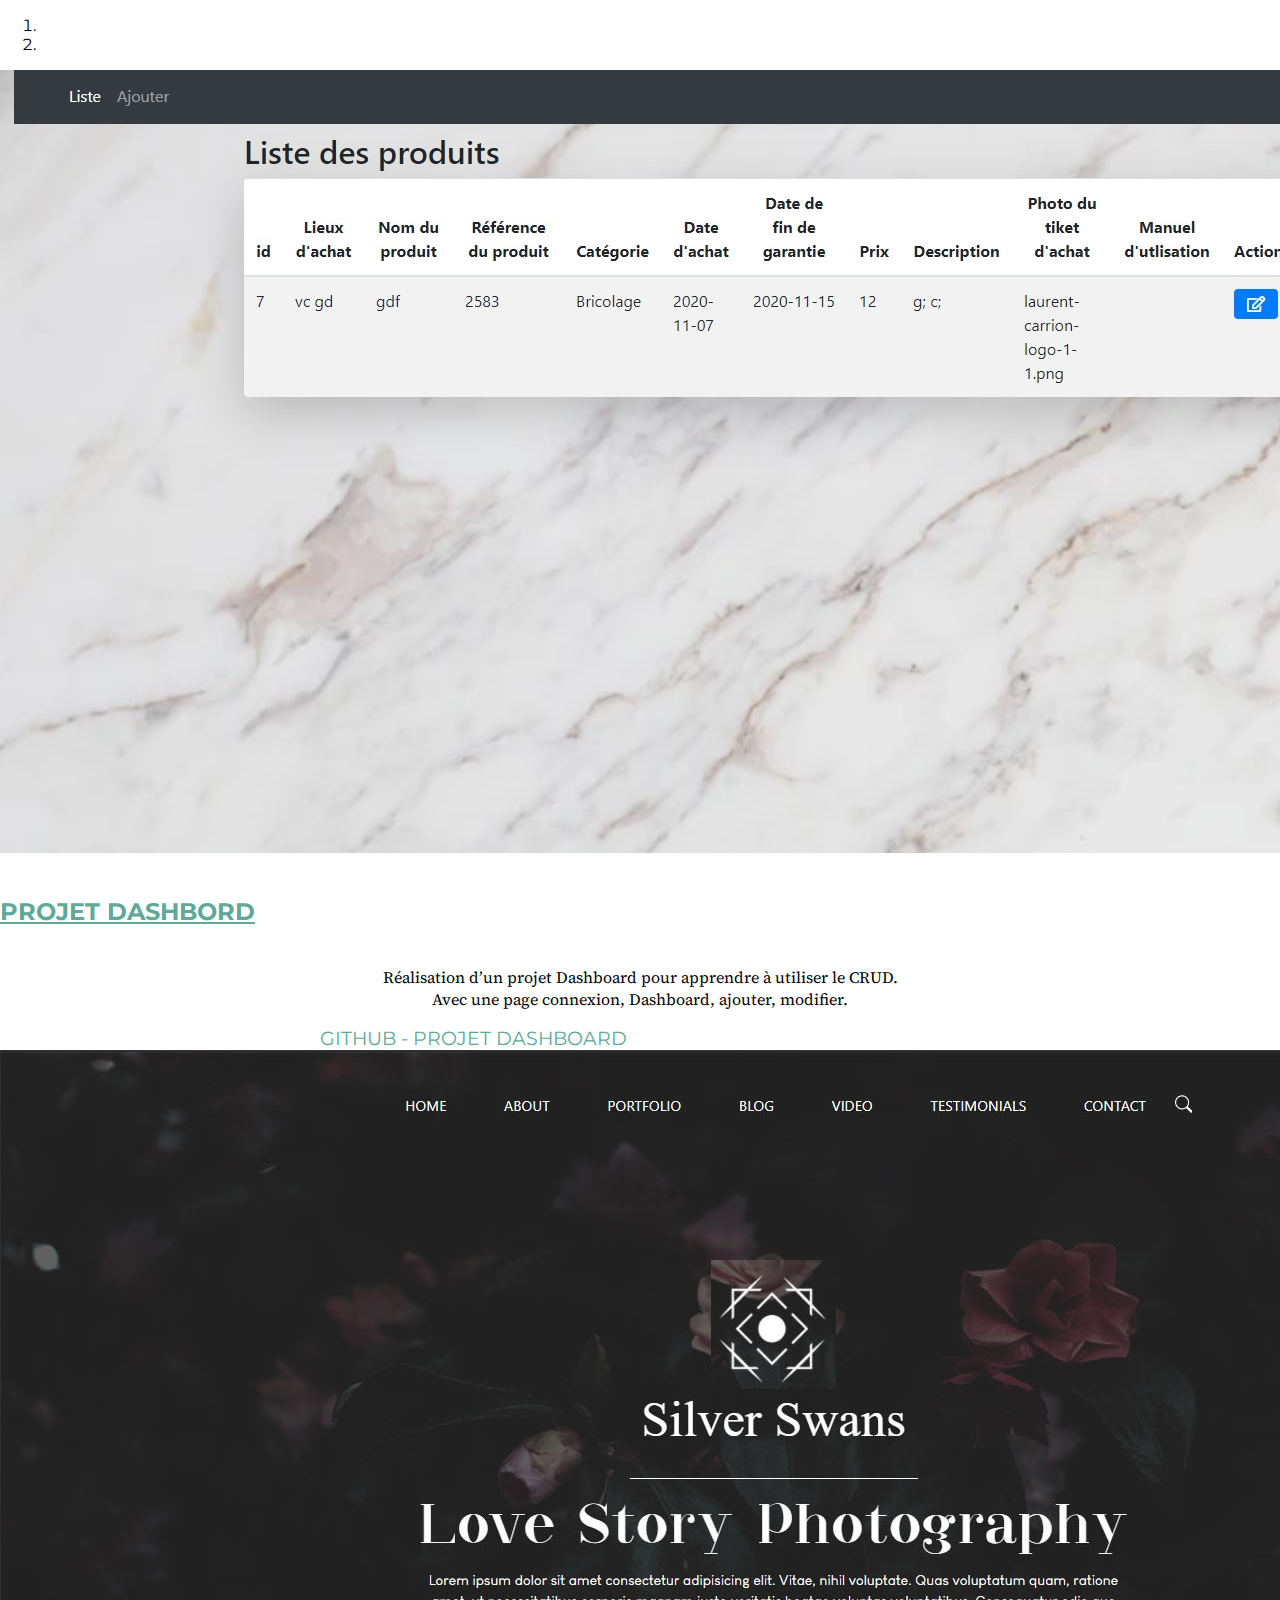
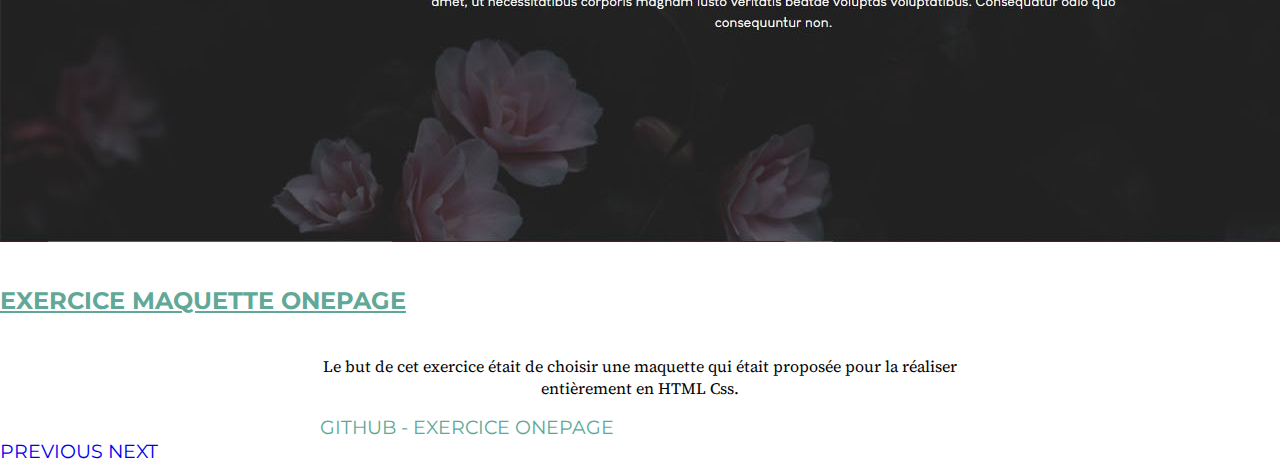
<file: test.html>
<!DOCTYPE html>
<html lang="en">
<head>
    <meta charset="UTF-8">
    <meta name="viewport" content="width=device-width, initial-scale=1.0">
    <link href="https://cdn.jsdelivr.net/npm/bootstrap@5.0.0-beta1/dist/css/bootstrap.min.css" rel="stylesheet" integrity="sha384-giJF6kkoqNQ00vy+HMDP7azOuL0xtbfIcaT9wjKHr8RbDVddVHyTfAAsrekwKmP1" crossorigin="anonymous">
    <link href="https://fonts.googleapis.com/css2?family=Montserrat:ital,wght@0,100;0,200;0,300;0,500;0,600;0,700;0,800;0,900;1,100;1,200;1,300;1,400;1,500;1,600;1,700;1,800;1,900&display=swap" rel="stylesheet">
    <link href="https://fonts.googleapis.com/css2?family=Source+Serif+Pro:ital,wght@0,200;0,300;0,400;0,600;0,700;0,900;1,200;1,300;1,400;1,600;1,700;1,900&display=swap" rel="stylesheet">
    <link rel="stylesheet" href="assets/css/index.css">
    <link rel="stylesheet" href="assets/css/accordeon.css">
    
    <title>Document</title>
</head>
<body>
    <div id="carouselExampleDark1" class="carousel carousel-dark slide carousel-fade" data-bs-ride="carousel">
        <ol class="carousel-indicators">
          <li data-bs-target="#carouselExampleDark" data-bs-slide-to="0" class="active"></li>
          <li data-bs-target="#carouselExampleDark" data-bs-slide-to="1"></li>
        </ol>
        <div class="carousel-inner">
          <div class="carousel-item active" data-bs-interval="10000">
            <img src="assets/Internet/dashbord.jpg" class="d-block w-100" alt="...">
            <div class="carousel-caption d-md-block bloc">
              <h5>Projet Dashbord</h5>
                <div class="paragraphe">
                  <p>Réalisation d’un projet Dashboard pour apprendre à utiliser le CRUD. <br> Avec une page connexion, Dashboard, ajouter, modifier.</p>
                  <a style="color: rgb(93, 168, 151);" href="https://github.com/celia77940/PDO-CRUD2">Github - Projet Dashboard</a>
                </div>
            </div>
          </div>
          <div class="carousel-item" data-bs-interval="2000">
            <img src="assets/Internet/maquettesite.jpg" class="d-block w-100" alt="...">
            <div class="carousel-caption d-md-block bloc">
              <h5>Exercice Maquette Onepage</h5>
              <div class="paragraphe">
                <p>Le but de cet exercice était de choisir une maquette qui était proposée pour la réaliser entièrement en HTML Css.</p>
                <a style="color: rgb(93, 168, 151);" href="https://github.com/celia77940/onepage">Github - Exercice Onepage</a>
              </div>
            </div>
          </div>
        </div>
        <a class="carousel-control-prev" href="#carouselExampleDark1" role="button" data-bs-slide="prev">
          <span class="carousel-control-prev-icon" aria-hidden="true"></span>
          <span class="visually-hidden">Previous</span>
        </a>
        <a class="carousel-control-next" href="#carouselExampleDark1" role="button" data-bs-slide="next">
          <span class="carousel-control-next-icon" aria-hidden="true"></span>
          <span class="visually-hidden">Next</span>
        </a>
      </div>
    </div>

    <!-- SCRIPT -->
    <script src="https://cdn.jsdelivr.net/npm/@popperjs/core@2.5.4/dist/umd/popper.min.js" integrity="sha384-q2kxQ16AaE6UbzuKqyBE9/u/KzioAlnx2maXQHiDX9d4/zp8Ok3f+M7DPm+Ib6IU" crossorigin="anonymous"></script>
    <script src="https://cdn.jsdelivr.net/npm/bootstrap@5.0.0-beta1/dist/js/bootstrap.min.js" integrity="sha384-pQQkAEnwaBkjpqZ8RU1fF1AKtTcHJwFl3pblpTlHXybJjHpMYo79HY3hIi4NKxyj" crossorigin="anonymous"></script>
    <!-- FIN SCRIPT -->
</body>
</html>
</file>
<file: assets/css/index.css>
body{
    margin: 0;
    margin: 0;
    font-family: 'Montserrat', sans-serif;
    width: 100%;
}

/* DISPLAY */
.display{
    display: flex;
}

/* DISPLAY1 */
.display1{
    display: flex;
}

/* JUSTIFY CENTER */
.justifycenter{
    justify-content: center;
}

/* HEADER */

/* FOND HEADER */
header{
    background: url(../image/geometrique.jpg); 
    background-repeat: no-repeat;  
    background-position: 0% 0%;
    background-size: 100% 100%;
    height: 900px;
}

/* FOND ACCUEIL */
.fondheader{
    background-color: rgba(0, 0, 0, 0.1); 
}

/* BORDURE HEADER */
.borderleft{
    border-left: 1px solid white; 
    height: 30px; 
    display: inline-block;
    margin-top: 0.5em;
}

/* A */
a{
    font-size: 1.2em;
    text-decoration: none;
    text-transform: uppercase;
}

/* LOGO  */
.logo{
    margin-right: 1em;
}

/* TITRE HEADER */
.titre{
    text-align: center;
    padding-top: 16em;
}

/* H1 */
h1{
    font-size: 8em;
    color:white;
}

/* TRAIT DOUBLE HEADER */
.borderbottom{
    border-bottom: thick double white; 
    margin: 0 auto;
    width: 62em;
}

/* H2 */
h2{
    font-size: 3.5em;
    color: white;
    padding-top: 0.5em;
}

/* CLASSE BUTTON */
.button{
    padding-top: 5em;
}

/* BUTTON */
button{
    height: 80px;
    width: 80px;
    border-radius: 50px;
    background-color:rgb(185, 228, 215) ;
    border: 0.5px solid white; 
}

/* FIN HEADER */

/* PRESENTATION */

/* FOND PRESENTATION */
.presentation{
    background-image: url(../image/presentation.jpg);
    background-repeat: no-repeat;  
    background-position: 0% 0%;
    background-size: 100% 100%;
    height: 900px;
}

.button1{
    text-align: center;
    padding-top: 45em;
}

/* FOND INFOGRAPHISTE */
.infographiste{
    background-image: url(../image/infographiste.jpg);
    background-repeat: no-repeat;  
    background-position: 0% 0%;
    background-size: 100% 100%;
    height: 900px;
}

/* FOND SITE */
.site{
    background-image: url(../image/dev.jpg);
    background-repeat: no-repeat;  
    background-position: 0% 0%;
    background-size: 100% 100%;
    height: 900px;
}

/* FOND CONTACT */
.contact{
    background-image: url(../image/contact.jpg);
    background-repeat: no-repeat;  
    background-position: 0% 0%;
    background-size: 100% 100%;
    height: 900px;
}

@media (max-width: 1030px){

    /* HEADER */
    header{
        height: 200px;
    }

    /* PRESENTATION */
    .presentation{
        height: 200px;
    }

    /* INFOGRAPHISTE */
    .infographiste{
        height: 200px;
    }

    /* SITE */
    .site{
        height: 200px;
    }

    /* CONTACT */
    .contact{
        height: 200px;
    }
    
    /* TITRE */
    .titre{
        padding-top: 4em;
    }

    /* H1 */
    h1{
        font-size: 2em;
    }

    /* LOGO IMG */
    .logo img{
        height: 1em;

    }

    /* H2 */
    h2{
        font-size: 0.8em;
    }

    /* TRAIT DOUBLE HEADER */
    .borderbottom{
        border-bottom: thick double white; 
        width: 15em;
    }

    /* DISPLAY */
    .display{
        display: block;
    }

    /* BUTTON1 */
    .button1{
        padding-top: 8em;
    }

    /* BUTTON */
    button{
        height: 40px;
        width: 40px;
        border-radius: 40px;
        background-color:rgb(185, 228, 215) ;
        border: 0.5px solid white; 
    }

    /* BUTTON IMG */
    button img{
        height: 1em;
    }




}
</file>
<file: assets/css/accordeon.css>
/* P */
p{
    font-family: 'Source Serif Pro', serif;
    text-align: justify;
}

/* ACCORDEON BODY */
.accordion-body{
    padding: 0rem;
}

/* PLACEMENT */
.placement{
    margin-top: 4em;
    margin-bottom: 4em;
}

/* .PORTRAIT */
.portrait{
    margin-right: 2em;
}

/* BORDURE HEADER */
.borderleft1{
    border-left: 1px solid rgb(185, 228, 215); 
    height: 30em; 
    display: inline-block;
    margin-top: 0.5em;
}

/* .ARTCILE */
.article{
    padding-left: 1em;
    padding-top: 2em
}

/* H3 */
h3{
    font-size: 2em;
    text-transform: uppercase;
    font-weight: 600;
    color: rgb(185, 228, 215);
    text-decoration: underline;
}

/* PARAGRAPHE1 HEADER */
.paragraphe1{
    margin: 0 auto;
    width: 30em;    
}

/* PARAGRAPHE HEADER P */
.paragraphe1 p{
    text-align: left; 
}

/* BUTTON CV */
.buttoncv button{
    border-radius: 0px;
    background-color: white;
    border: 1px solid rgb(185, 228, 215);
    width: 15em;
    height: 50px;
}

button a{
    color: black;
    font-size: 1em;
}

/* CENTRER IMAGE CARROUSEL */
.center{
    display: block;
    margin-left: auto;
    margin-right: auto;
}

/* BLOC BLANC CARROUSEL */
.bloc{
    background-color: rgba(255, 255, 255, 0.8);
}

/* TITRE CARROUSEL */
h5{
    font-size: 1.5em;
    text-transform: uppercase;
    color: rgb(96, 168, 151);
    text-decoration: underline;
}

/* PARAGRAPHE CARROUSEL */
.paragraphe{
    margin: 0 auto;
    width: 40em;}

/* PARAGRAPHE CARROUSEL P */
.paragraphe p{
    text-align: center;
}

/* CENTRE CONTACT */
.centrercont{
    text-align: center;
    padding-top: 1em;
}

/* CENTRE A */
.centrercont a {
    color: black;
}

/* CENTRE P */
.centrercont p{
    text-align: center;
    font-size: 2em;
}

@media (max-width: 1030px){

    /* PLACEMENT */
    .placement{
        margin-top: 1em;
        margin-bottom: 1em;
    }

    /* PORTRAIT */
    .portrait{
        margin-right: 0em;
    }

    /* BORDURE HEADER */
    .borderleft1{
        border-top: 1px solid rgb(185, 228, 215); 
        height: 0em;
        margin: 0 auto;
        width: 10em;
        display: block;
        margin-top: 0.5em;
    }

    /* PORTRAIT IMG */
    .portrait img{
        height: 10em;
        display: block;
        margin-left: auto;
        margin-right: auto;
    }

    /* H3 */
    h3{
        font-size: 1em;
        text-align: center;
    }

    /* .ARTCILE */
    .article{
        padding-left: 0em;
        padding-top: 1em
    }

    /* PARAGRAPHE1 */
    .paragraphe1{
        width: 15em;
    }

    /* PARAGRAPHE1 P */
    .paragraphe1 p {
        font-size: 0.5em;
        text-align: center;
    }

    /* BUTTON CV */
    .buttoncv{
        text-align: center;
    }

    /* BUTTON CV */
    .buttoncv button{
    width: 15em;
    height: 30px;
    font-size: 0.5em;
    }

    /* CENTRE P */
    .centrercont p{
        font-size: 0.8em;
    }

    /* CENTRE A */
    .centrercont a {
        font-size: 0.8em;
    }

    .centrercont svg{
        width: 2em;
        height: 2em;
    }

    h5{
        font-size: 6px;
    }

    /* PARAGRAPHE CARROUSEL */
    .paragraphe{
        width: 12em;}

    /* PARAGRAPHE P */
    .paragraphe p {
        font-size: 4px;
        margin-bottom: 0em;
    }

    /* PARAGRAPHE A */
    .paragraphe a {
        font-size: 4px;
    }

    /* CARROUSEL CAPTION */
    .carousel-caption {
        padding-top: 0.2em;
        padding-bottom: 0.2em;
    }

    /* CAROUSEL INDICATORS */
    .carousel-indicators {
        margin-bottom: 0em;
    }






}
</file>
